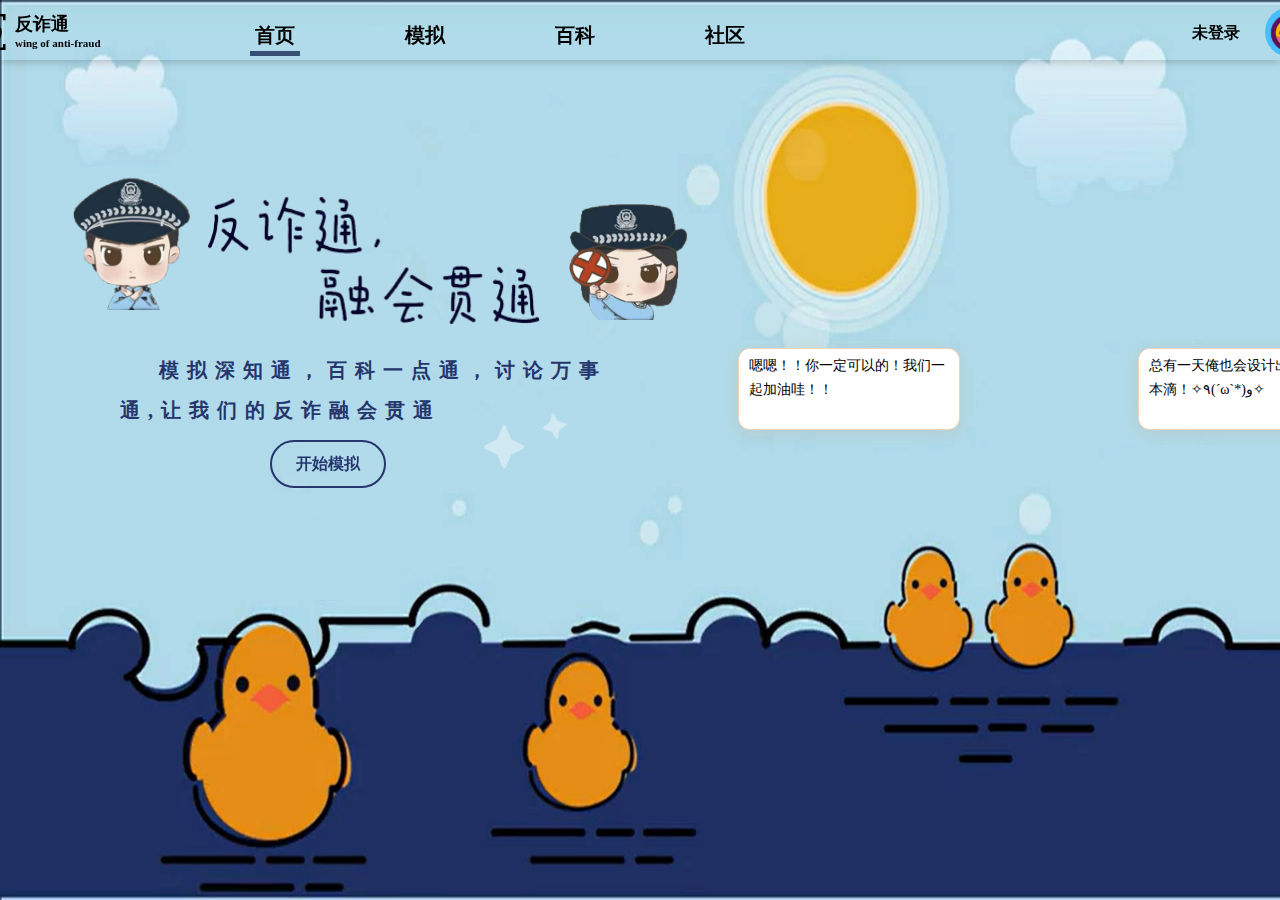
<file: index.html>
<!DOCTYPE html>
<html lang="en">

<head>
    <meta charset="UTF-8">
    <meta name="viewport" content="width=device-width, initial-scale=1.0">
    <title>反诈通</title>
    <link rel="stylesheet" href="./css/reset.css">
    <link rel="icon" href="./images/icon.png" type="image/x-icon">
    <link rel="stylesheet" href="./css/Home/page1.css">
    <link rel="stylesheet" href="./css/card/card.css">
    <link rel="stylesheet" href="./css/font/iconfont.css">
    <style>
        .nav-mid>ul>li:nth-child(2)>a {
            height: 93%;
            border-bottom: 0px solid #194414 !important;
        }
    </style>
</head>

<body>
    <!-- 最上面的总导航栏 -->
    <div class="bignav" style="width: 100vw; box-shadow: 0 0 10px rgba(0, 0, 0, 0.3) !important;">
        <div class="nav">
            <!-- 最左边的logo -->
            <div class="nav-outLogo">
                <!-- logo内部盒子 -->
                <div class="nav-inLogo">
                    <!-- logo -->
                    <div class="nav-logo iconfont icon-xitonganquan">

                    </div>
                    <!-- logo旁边的文字 -->
                    <div class="nav-txt">
                        <!-- 中文文字 -->
                        <div class="CN">反诈通</div>
                        <!-- 英文文字 -->
                        <div class="EN">wing&nbsp;of&nbsp;anti-fraud</div>
                    </div>
                </div>
            </div>
            <!-- 中间的导航栏 -->
            <div class="nav-mid">
                <ul>
                    <!-- 帮助 -->
                    <li>
                        <a class="nax-tag" href="">首页</a>
                    </li>
                    <!-- 学习 -->
                    <li>
                        <!-- 标签 -->
                        <a class="nax-tag" href="./game.html">模拟</a>
                    </li>
                    <!-- 百科 -->
                    <li>
                        <a class="nax-tag" href="./cyclopedias.html">百科</a>
                    </li>
                    <!-- 新闻 -->
                    <li>
                        <a class="nax-tag" href="./community.html">社区</a>
                    </li>
                    <!-- 这个元素来定义滑动的线条 -->
                    <!-- <li class="underline"></li> -->
                </ul>
            </div>
            <!-- 右边的个人中心 -->
            <div class="navPreson">
                <!-- 链接 -->
                <a class="" href="./center.html">
                    <div class="personH">
                        <!-- ID -->
                        <!-- style="width: 200px;left: 100px;top: 15px;" -->
                        <div class="personID">未登录</div>
                        <!-- 头像 -->
                        <div class="personHead">
                            <div class="close">×</div>
                            <img src="./images/chu.png" alt="">
                        </div>
                    </div>
                </a>
                <!-- 信息 -->
                <div class="message">
                    <!-- 我的排行榜 -->
                    <div class="m">
                        <div class="mfont icon-gongnengpaihangbang iconfont"></div>
                        <a class="mtxt">我的排行榜</a>
                    </div>
                    <!-- 我的错题集 -->
                    <div class="m">
                        <div class="mfont icon-xuexi_nor iconfont"></div>
                        <a class="mtxt">我的错题集</a>
                    </div>
                    <!-- 关于反诈通 -->
                    <div class="m">
                        <div class="mfont icon-xitonganquan iconfont"></div>
                        <a class="mtxt">关于反诈通</a>
                    </div>
                </div>
            </div>
        </div>
    </div>
    <!-- page1 首页-->
    <div class="page1">
        <div class="page1In">

            <!-- 侧边介绍 -->
            <div class="section">
                <!-- 标题 -->
                <!-- <div class="title">反诈模拟</div> -->
                <div class="title"></div>
                <!-- 简介 -->
                <div class="intro">
                    &nbsp;&nbsp;&nbsp;模拟深知通，百科一点通，讨论万事通,让我们的反诈融会贯通
                </div>
                <div class="star1"></div>
                <div class="star2"></div>
            </div>
            <div class="page1Button">
                <a href="./game.html" class="page1b1"><span>开始模拟</span></a>
            </div>
            <div class="p1">
                <img src="./images/p1.png" alt="">
            </div>
            <div class="p2">
                <img src="./images/p2.png" alt="">
            </div>
            <div class="say s1">
                <span>总有一天俺也会设计出自己的剧本滴！✧٩(ˊωˋ*)و✧</span>
            </div>
            <div class="say s2">
                <span>嗯嗯！！你一定可以的！我们一起加油哇！！</span>
            </div>
            <!-- 你还未登录 -->
            <div class="emptyA d">
                <div class="x">
                    <span>X</span>
                </div>
                <div class="q">
                    <span>前往登录</span>
                </div>
            </div>
        </div>
    </div>
    <!-- <div class="curzr-arrow-pointer" hidden>
        <svg xmlns="http://www.w3.org/2000/svg" viewBox="0 0 32 32">
            <path class="inner"
                d="M25,30a5.82,5.82,0,0,1-1.09-.17l-.2-.07-7.36-3.48a.72.72,0,0,0-.35-.08.78.78,0,0,0-.33.07L8.24,29.54a.66.66,0,0,1-.2.06,5.17,5.17,0,0,1-1,.15,3.6,3.6,0,0,1-3.29-5L12.68,4.2a3.59,3.59,0,0,1,6.58,0l9,20.74A3.6,3.6,0,0,1,25,30Z"
                fill="#F2F5F8" />
            <path class="outer"
                d="M16,3A2.59,2.59,0,0,1,18.34,4.6l9,20.74A2.59,2.59,0,0,1,25,29a5.42,5.42,0,0,1-.86-.15l-7.37-3.48a1.84,1.84,0,0,0-.77-.17,1.69,1.69,0,0,0-.73.16l-7.4,3.31a5.89,5.89,0,0,1-.79.12,2.59,2.59,0,0,1-2.37-3.62L13.6,4.6A2.58,2.58,0,0,1,16,3m0-2h0A4.58,4.58,0,0,0,11.76,3.8L2.84,24.33A4.58,4.58,0,0,0,7,30.75a6.08,6.08,0,0,0,1.21-.17,1.87,1.87,0,0,0,.4-.13L16,27.18l7.29,3.44a1.64,1.64,0,0,0,.39.14A6.37,6.37,0,0,0,25,31a4.59,4.59,0,0,0,4.21-6.41l-9-20.75A4.62,4.62,0,0,0,16,1Z"
                fill="#111920" />
        </svg>
    </div>

    <div class="curzr-big-circle" hidden>
        <div class="circle"></div>
        <div class="dot"></div>
    </div>

    <div class="curzr-ring-dot" hidden>
        <div class="curzr-dot"></div>
    </div>

    <div class="curzr-circle-and-dot" hidden></div>

    <div class="curzr-glitch-effect" hidden></div>

    <svg class="curzr-motion" hidden>
        <filter id="motionblur" x="-100%" y="-100%" width="400%" height="400%">
            <feGaussianBlur class="curzr-motion-blur" stdDeviation="0, 0" />
        </filter>
        <circle r="5" fill="#292927" filter="url(#motionblur)" />
    </svg> -->

    <script src="./js/home.js/page1.js"></script>
</body>

</html>
</file>
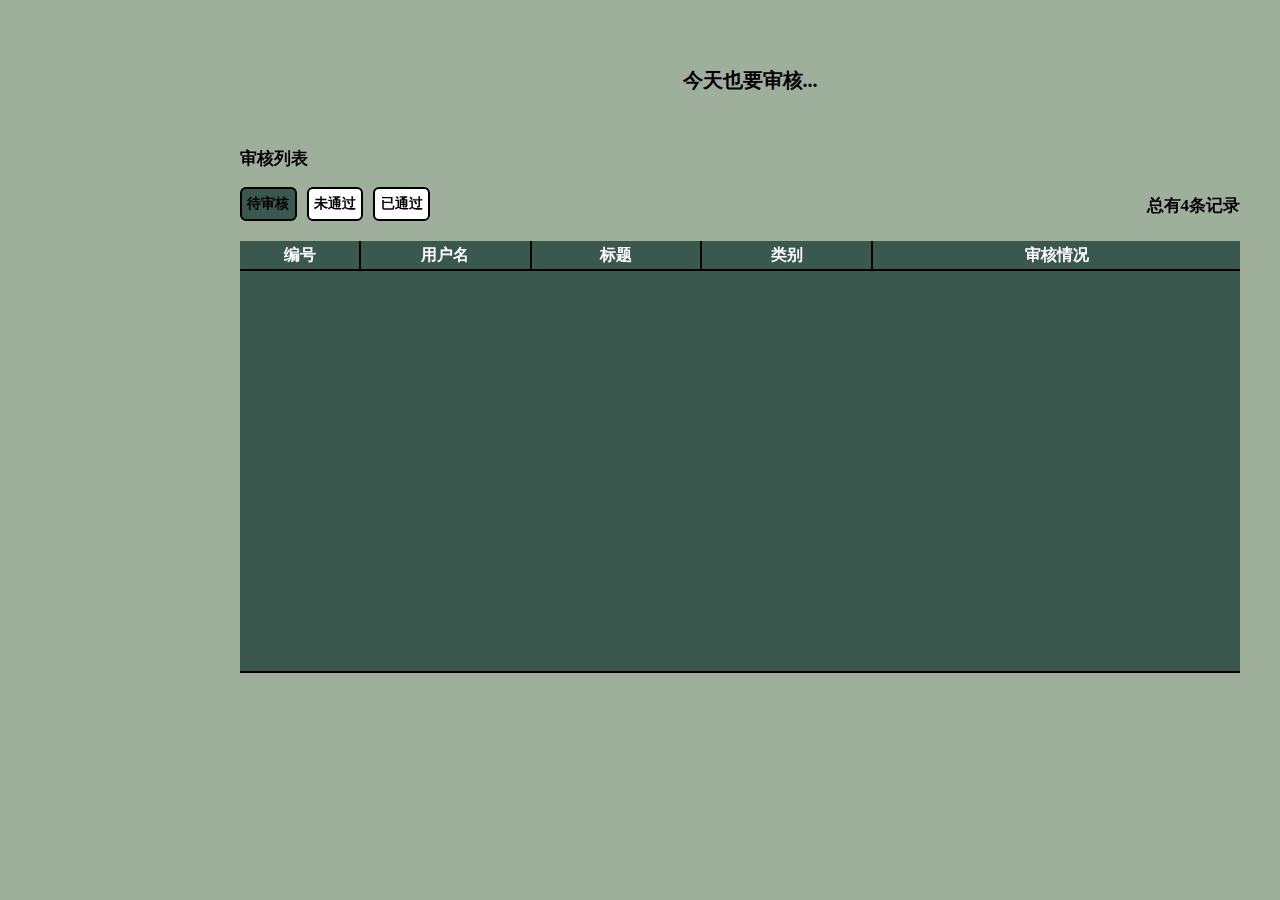
<file: examine.html>
<!DOCTYPE html>
<html lang="en">

<head>
    <meta charset="UTF-8">
    <meta name="viewport" content="width=device-width, initial-scale=1.0">
    <title>反诈通</title>
    <link rel="stylesheet" href="./css/examine.css">
    <link rel="stylesheet" href="./css/reset.css">
    <link rel="icon" href="./images/icon.png" type="image/x-icon">
</head>

<body>
    <div class="examOut">
        <div class="examIn">
            <div class="tt">
                <span>今天也要审核...</span>
            </div>
            <div class="exam">
                <div class="tittle">
                    <span>审核列表</span>
                </div>
                <div class="choice">
                    <div class="c wait act">
                        <span>待审核</span>
                    </div>
                    <div class="c no">
                        <span>未通过</span>
                    </div>
                    <div class="c ok">
                        <span>已通过</span>
                    </div>
                    <div class="e">
                        <span>总有4条记录</span>
                    </div>
                </div>
                <div class="list">
                    <!-- 上面的表头 -->
                    <div class="headL">
                        <table>
                            <tbody>
                                <tr>
                                    <!-- 编号 -->
                                    <td style="width: 120px; height: 28px;">
                                        <div>
                                            <span>编号</span>
                                        </div>
                                    </td>
                                    <!-- 用户名 -->
                                    <td style="width: 170px; height: 28px;">
                                        <div>
                                            <span>用户名</span>
                                        </div>
                                    </td>
                                    <!-- 标题-->
                                    <td style="width: 170px; height: 28px;">
                                        <div>
                                            <span>标题</span>
                                        </div>
                                    </td>
                                    <!-- 类别-->
                                    <td style="width: 170px; height: 28px;">
                                        <div>
                                            <span>类别</span>
                                        </div>
                                    </td>
                                    <!-- 审核情况-->
                                    <td style="width: 370px; height: 28px;">
                                        <div>
                                            <span>审核情况</span>
                                        </div>
                                    </td>
                                </tr>
                            </tbody>
                        </table>
                    </div>
                    <!-- 下面的表身 -->
                    <div class="bodyL">
                        <table>
                            <tbody>
                                <tr>
                                    <!-- 编号 -->
                                    <td style="width: 120px; height: 28px;">
                                        <div>
                                            <span>1</span>
                                        </div>
                                    </td>
                                    <!-- 用户名 -->
                                    <td style="width: 170px; height: 28px;">
                                        <div>
                                            <span>陈东楷</span>
                                        </div>
                                    </td>
                                    <!-- 标题-->
                                    <td style="width: 170px; height: 28px;">
                                        <div>
                                            <span>大侠日记</span>
                                        </div>
                                    </td>
                                    <!-- 类别-->
                                    <td style="width: 170px; height: 28px;">
                                        <div>
                                            <span>电信诈骗</span>
                                        </div>
                                    </td>
                                    <!-- 审核情况-->
                                    <td class="see" style="width: 370px; height: 28px;">
                                        <div>
                                            <div class="wait">
                                                <span>查看</span>
                                            </div>
                                            <div class="ok">
                                                <span>通过</span>
                                            </div>
                                            <div class="no">
                                                <span>驳回</span>
                                            </div>
                                        </div>
                                    </td>
                                </tr>
                                <tr>
                                    <!-- 编号 -->
                                    <td style="width: 120px; height: 28px;">
                                        <div>
                                            <span>2</span>
                                        </div>
                                    </td>
                                    <!-- 用户名 -->
                                    <td style="width: 170px; height: 28px;">
                                        <div>
                                            <span>蔡丹媛</span>
                                        </div>
                                    </td>
                                    <!-- 标题-->
                                    <td style="width: 170px; height: 28px;">
                                        <div>
                                            <span>轻音少女</span>
                                        </div>
                                    </td>
                                    <!-- 类别-->
                                    <td style="width: 170px; height: 28px;">
                                        <div>
                                            <span>网络诈骗</span>
                                        </div>
                                    </td>
                                    <!-- 审核情况-->
                                    <td class="see" style="width: 370px; height: 28px;">
                                        <div>
                                            <div class="wait">
                                                <span>查看</span>
                                            </div>
                                            <div class="ok">
                                                <span>通过</span>
                                            </div>
                                            <div class="no">
                                                <span>驳回</span>
                                            </div>
                                        </div>
                                    </td>
                                </tr>
                                <tr>
                                    <!-- 编号 -->
                                    <td style="width: 120px; height: 28px;">
                                        <div>
                                            <span>3</span>
                                        </div>
                                    </td>
                                    <!-- 用户名 -->
                                    <td style="width: 170px; height: 28px;">
                                        <div>
                                            <span>陈政丞</span>
                                        </div>
                                    </td>
                                    <!-- 标题-->
                                    <td style="width: 170px; height: 28px;">
                                        <div>
                                            <span>悲伤蛙</span>
                                        </div>
                                    </td>
                                    <!-- 类别-->
                                    <td style="width: 170px; height: 28px;">
                                        <div>
                                            <span>金融诈骗</span>
                                        </div>
                                    </td>
                                    <!-- 审核情况-->
                                    <td class="see" style="width: 370px; height: 28px;">
                                        <div>
                                            <div class="wait">
                                                <span>查看</span>
                                            </div>
                                            <div class="ok">
                                                <span>通过</span>
                                            </div>
                                            <div class="no">
                                                <span>驳回</span>
                                            </div>
                                        </div>
                                    </td>
                                </tr>
                                <tr>
                                    <!-- 编号 -->
                                    <td style="width: 120px; height: 28px;">
                                        <div>
                                            <span>4</span>
                                        </div>
                                    </td>
                                    <!-- 用户名 -->
                                    <td style="width: 170px; height: 28px;">
                                        <div>
                                            <span>谢晓文</span>
                                        </div>
                                    </td>
                                    <!-- 标题-->
                                    <td style="width: 170px; height: 28px;">
                                        <div>
                                            <span>花花日记</span>
                                        </div>
                                    </td>
                                    <!-- 类别-->
                                    <td style="width: 170px; height: 28px;">
                                        <div>
                                            <span>电信诈骗</span>
                                        </div>
                                    </td>
                                    <!-- 审核情况-->
                                    <td class="see" style="width: 370px; height: 28px;">
                                        <div>
                                            <div class="wait">
                                                <span>查看</span>
                                            </div>
                                            <div class="ok">
                                                <span>通过</span>
                                            </div>
                                            <div class="no">
                                                <span>驳回</span>
                                            </div>
                                        </div>
                                    </td>
                                </tr>
                            </tbody>
                        </table>
                    </div>
                </div>
            </div>
            <!-- 弹窗是用来写信息的 -->
            <div class="mes">
                <!-- 关闭按钮 -->
                <div class="closed">
                    <img src="./images/close.png" alt="">
                </div>
                <!-- 理由 -->
                <div class="txt">
                    <span>请填写理由：</span>
                </div>
                <!-- 填写信息 -->
                <div class="commitMsg">
                    <textarea></textarea>
                </div>
                <!-- 确认按钮 -->
                <div class="good1">

                </div>
            </div>
        </div>
    </div>
    <script src="./js/examine.js"></script>
</body>

</html>
</file>
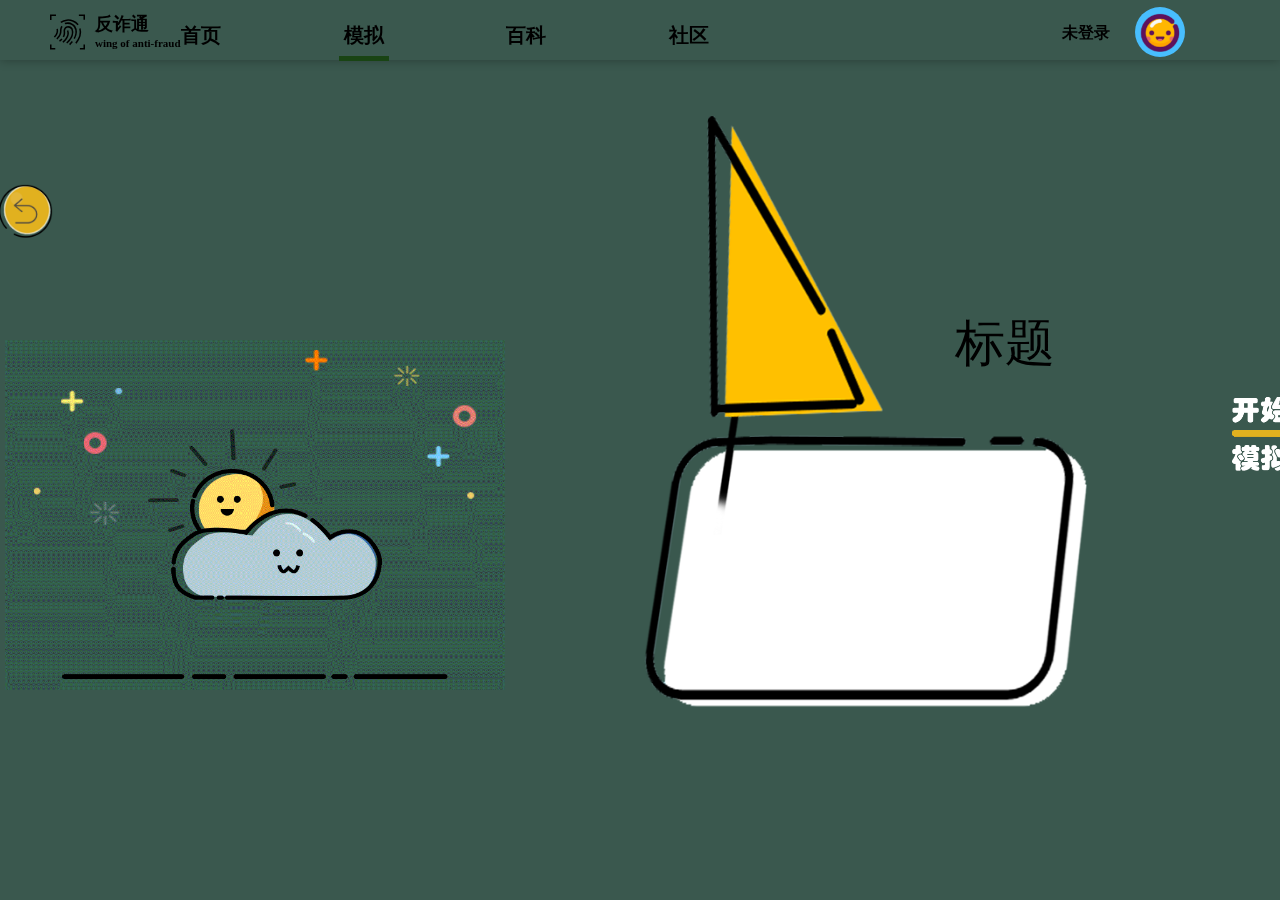
<file: test.html>
<!DOCTYPE html>
<html lang="en">

<head>
    <meta charset="UTF-8">
    <meta name="viewport" content="width=device-width, initial-scale=1.0">
    <title>反诈通</title>
    <link rel="stylesheet" href="./css/test.css">
    <link rel="stylesheet" href="./css/font/iconfont.css">
    <link rel="stylesheet" href="./css/reset.css">
    <link rel="icon" href="./images/icon.png" type="image/x-icon">
    <link rel="stylesheet" href="./css/111/iconfont.css">
    <link rel="stylesheet" href="./css/card/style.css">
</head>

<body>

    <div class="cardBack">
        <div class="cardInterface">

            <div class="stittle" >
                <div><span>标题</span></div>
            </div>
            <!-- 最上面的总导航栏 -->
            <div class="nav" >
                <!-- 最左边的logo -->
                <div class="nav-outLogo">
                    <!-- logo内部盒子 -->
                    <div class="nav-inLogo">
                        <!-- logo -->
                        <div class="nav-logo iconfont icon-xitonganquan">

                        </div>
                        <!-- logo旁边的文字 -->
                        <div class="nav-txt">
                            <!-- 中文文字 -->
                            <div class="CN">反诈通</div>
                            <!-- 英文文字 -->
                            <div class="EN">wing&nbsp;of&nbsp;anti-fraud</div>
                        </div>
                    </div>
                </div>
                <!-- 中间的导航栏 -->
                <div class="nav-mid">
                    <ul>
                        <!-- 帮助 -->
                        <li>
                            <a class="nax-tag" href="./index.html">首页</a>
                        </li>
                        <!-- 学习 -->
                        <li>
                            <!-- 标签 -->
                            <a class="nax-tag" href="./game.html">模拟</a>
                        </li>
                        <!-- 百科 -->
                        <li>
                            <a class="nax-tag" href="./cyclopedias.html">百科</a>
                        </li>
                        <!-- 新闻 -->
                        <li>
                            <a class="nax-tag" href="./community.html">社区</a>
                        </li>
                        <!-- 这个元素来定义滑动的线条 -->
                        <!-- <li class="underline"></li> -->
                    </ul>
                </div>
                <!-- 右边的个人中心 -->
                <div class="navPreson">
                    <!-- 链接 -->
                    <a class="" href="./center.html">
                        <div class="personH">
                            <!-- ID -->
                            <div class="personID">陈东楷</div>
                            <!-- 头像 -->
                            <div class="personHead">
                                <div class="close">×</div>
                                <img src="./images/chu.png" alt="">
                            </div>
                        </div>
                    </a>
                    <!-- 信息 -->
                    <div class="message">
                        <!-- 我的排行榜 -->
                        <div class="m">
                            <div class="mfont icon-gongnengpaihangbang iconfont"></div>
                            <a class="mtxt">我的排行榜</a>
                        </div>
                        <!-- 我的错题集 -->
                        <div class="m">
                            <div class="mfont icon-xuexi_nor iconfont"></div>
                            <a class="mtxt">我的错题集</a>
                        </div>
                        <!-- 关于反诈通 -->
                        <div class="m">
                            <div class="mfont icon-xitonganquan iconfont"></div>
                            <a class="mtxt">关于反诈通</a>
                        </div>
                    </div>
                </div>
            </div>
          
            <div class="Back" >
                <img src="./images/return1.png" alt="">
            </div>
            
            <div class="bigCard" >
                <!-- 属性 -->
                <div class="statsOut">
                    <div class="statsIn">
                        <!-- 五个属性 -->
                        <div class="cardS s1">
                            <span class="i iconfont icon-paihangbang"></span><span class="s">舆论支持度</span>
                        </div>
                        <div class="cardS s2">
                            <span class="i iconfont icon-paihangbang"></span><span class="s">法庭声誉</span>
                        </div>
                        <div class="cardS s3">
                            <span class="i iconfont icon-paihangbang"></span><span class="s">警方合作度</span>
                        </div>
                        <div class="cardS s4">
                            <span class="i iconfont icon-paihangbang"></span><span class="s">民众信任度</span>
                        </div>
                    </div>
                </div>
                <!-- 该卡牌下的剧情 -->
                <div class="storyOut storyFront">
                    <div class="storyIn">
                        <span></span>
                        <!-- <span>你可以选择不同的方法来收集证据，这将影响调查的进展。</span> -->
                    </div>
                </div>

                <!-- <div class="storyOut storyBack hid">
                    <div class="storyIn">
                        <span>你需要开始收集初步证据，以便进一步调查这宗诈骗案件。你可以选择不同的方法来收集证据，这将影响调查的进展。</span>
                    </div>
                </div> -->

                <!-- 卡牌底面 -->
                <div class="underOut">
                    <div class="underIn">
                        <!-- 这个是卡牌 -->
                        <div>

                        </div>
                    </div>
                </div>
                <div class="cardFoot">

                </div>
            </div>

            <div class="card" >
                <div class="content">
                    <div class="front">
                        <span>请做出你的选择！</span>
                        <img src="./images/arm.png" style="width: 350px;height: 350px;" alt="">
                        <!-- <img class="eye" src="./images/eye.png" alt=""> -->
                    </div>

                    <div class="back">
                        <span>加油</span>
                    </div>

                </div>
            </div>
                 
            <div class="cl" >
                <img src="./images/云.gif" alt="">
            </div>

            <div class="txt" >
                <div class="txt_t">
                    <span>&nbsp;&nbsp;&nbsp;</span>
                    <span class="ts1"></span>
                </div>
            </div>

            <div class="st" >

            </div>

            <div class="end" >
                <div class="endT1">
                    The&nbsp;End
                </div>
                <!-- 结局的结果 -->
                <div class="endTxt">
                    <span>&nbsp;&nbsp;&nbsp;&nbsp;</span>
                    <span class="t">这里是结局啊</span>
                </div>
                <div class="endT2">
                    各指标分值
                </div>
                <!-- 四个指标的大小 -->
                <div class="endIndex">
                    <!-- 指标1 -->
                    <div class="i1">
                        <span class="name"></span>：
                        <span class="grade"></span>
                    </div>
                    <!-- 指标2 -->
                    <div class="i2">
                        <span class="name"></span>：
                        <span class="grade"></span>
                    </div>
                    <!-- 指标3 -->
                    <div class="i3">
                        <span class="name"></span>：
                        <span class="grade"></span>
                    </div>
                    <!-- 指标4 -->
                    <div class="i4">
                        <span class="name"></span>：
                        <span class="grade"></span>
                    </div>
                </div>
                <div class="cardc">
                    <div class="carde1">
                        <img src="./images/carde1.png" alt="">
                    </div>
                    <div class="e">
                        <span>继续</span>
                    </div>
                    <div class="carde2">

                        <img src="./images/carde2.png" alt="">
                    </div>
                </div>
            </div>

            <div class="transition">
                <div class="endt first">
                    <ul>
                        <li></li>
                        <li></li>
                        <li></li>
                        <li></li>
                    </ul>
                </div>
                <div class="endt second">
                    <ul>
                        <li></li>
                        <li></li>
                    </ul>
                </div>
                <div class="endt third">
                    <ul>
                        <li></li>
                        <li></li>
                        <li class="floating-1"></li>
                        <li class="floating-1"></li>
                        <li class="floating-2"></li>
                        <li class="floating-2"></li>
                    </ul>
                </div>
                <div class="endt fourth">
                    <ul>
                        <li></li>
                        <li></li>
                        <li></li>
                        <li></li>
                        <li></li>
                        <li></li>
                        <li></li>
                        <li class="floating"></li>
                        <li class="floating"></li>
                        <li class="floating"></li>
                        <li class="floating"></li>
                    </ul>
                    <span class="smile"></span>
                    <span class="eyes"></span>
                    <span class="cheeks"></span>
                </div>
                <div class="random-stars-container endt">
                    <span class="random-stars"></span>
                    <span class="random-stars"></span>
                    <span class="random-stars"></span>
                    <span class="random-stars"></span>
                </div>
            </div>
            <!-- 返回 -->
            <div>

            </div>
            <!-- 继续 -->
            <div>

            </div>
        </div>
    </div>

    <script src="./js/test.js"></script>

</body>

</html>
</file>
<file: css/Home/page1.css>
.page1 {
    width: 100%;
    height: 100vh;
    background-color: #70d4e4;
    background-image: url(../../images/2.jpg);
    background-repeat: no-repeat;
    background-size: 100% 100%;
    position: relative;
}

.page1In{
    position: relative;
    width: 1400px;
    height: 700px;
    margin: 0 auto;
}
  /* 定义滚动条样式 */
  ::-webkit-scrollbar {
    width: 0px; /* 修改滚动条宽度 */
    background-color: #F5F5F5; /* 修改滚动条背景颜色 */
  }
  
  ::-webkit-scrollbar-thumb {
    background-color: #c1c1c1; /* 修改滚动条的颜色 */
    border-radius: 4px; /* 修改滚动条的圆角 */
  }

a {
    text-decoration: none;
}

.bignav {
    margin: 0;
    padding: 0;
}
.page1In>.nav {
    position: fixed;
    top: 0px;
    width: 100%;
    z-index: 333333;
    height: 60px;
    right: 0;
    /* background-color: #e7efd7; */
    /* box-shadow: 0 0 10px rgba(0, 0, 0, 0.3) !important; */
}

.page1In .nav-outLogo {
    position: absolute;
    left: 20px;
    width: 150px;
    height: 50px;
    /* background-color: #000; */
}

.page1In .nav-inLogo {
    width: 100%;
    height: 100%;
    display: flex;
    flex-direction: row;
}

.nav-inLogo>.nav-logo {
    font-size: 35px;
    color: #36517d;
    position: absolute;
    left: 30px;
    top: 14px;
}

.nav-inLogo>.nav-txt {
    display: flex;
    flex-direction: column;
    position: relative;
    left: 75px;
    width: 200px;
    height: 100%;
    top: 15px;
}

.nav-txt>.CN {
    color: #365174;
    font-family: "幼圆" !important;
    font-weight: 900;
    font-size: 18px;
    margin-bottom: 5px;
    position: relative;
}

.nav-txt>.EN {
    color: #365174;
    font-family: "Blackadder ITC";
    font-weight: 900;
    font-size: 11px;
}

.page1In .nav-mid {
    position: relative;
    left: 70px;
    width: 1200px;
    height: 100%;
    margin: 0 auto;
}

.page1In .nav-mid>ul {
    /* 相对定位 */
    position: relative;
    /* 弹性布局 */
    display: flex;
    /* 让子元素平均分配宽度 */
    justify-content: space-around;
    width: 650px;
    height: 100%;
}

.page1In .nav-mid>ul>li{
    width: 100%;
    height: 100%;
}

.nav-mid>ul>li>a{
    /* 因为a元素是行内元素 必须将其转为行内块或者块级才能设置宽度和高度 */
    display: block;
    width: 50px;
    height: 100%;
    line-height: 70px;
    text-align: center;
    color: #365174;
    margin: 0 auto;
    font-family: "幼圆" !important;
    font-weight: 900;
    font-size: 20px;
    transition: all .1s;
    /* border-bottom: 5px solid #365174; */
}
.nav-mid>ul>li:hover>a{
    height: 93%;
    border-bottom: 5px solid #365174;
}
.nav-mid>ul>li:first-child>a{
    height: 93%;
    border-bottom: 5px solid #365174 !important;
}

.nav-mid li>ol {
    width: 85%;
    /* width: 120%; */
    background-color: #fff;
    opacity: 0;
    position: relative;
    left: 23px;
    /* visibility: hidden; */
    box-shadow: 1px 1px 3px rgba(0, 0, 0, 0.2);
    border-bottom-left-radius: 5% !important;
    border-bottom-right-radius: 5% !important;
    /* 让盒子先沿着y轴缩放到0 也就是隐藏了 */
    /* transform: scaleY(0); */
    /* 我们需要将盒子从上面滑动下来 设置一下缩放的中心点即可 设置到最上面的中间位置 */
    transform-origin: 50% 0;
    /* 设置过渡 */
    transition: all 0.2s;
}
.nav-mid>ul>li:hover ol{
    opacity: 1;
    visibility: visible;
}
.nax-tag {
    position: relative;
    left: 10px;
}

.nav-mid li>ol>li {
    height: 40px;
    transition: background-color 0.2s ease-in-out;
    /* border-bottom:10px solid #365174; */
}

.nav-mid li>ol>li>a {
    display: block;
    width: 100%;
    height: 100%;
    line-height: 70px;
    text-align: center;
    color: #365174;
    font-family: "幼圆" !important;
    font-size: 16px;
    position: relative;
    transition: font-size 0.2s ease-in-out;
    bottom: 15px;
}

.nav-mid li>ol>li:hover {
    background-color: rgba(0, 0, 0, 0.05);
}

.nav-mid li>ol>li>a:hover {
    /* font-size: 1px; */
}


.nav-mid>ul .underline {
    /* 绝对定位 */
    position: absolute;
    bottom: 0;
    left: 40px;
    width: 50px !important;
    height: 6px !important;
    /* 设置一下盒子的左上角和右上角的圆角 */
    border-top-left-radius: 6px;
    border-top-right-radius: 6px;
    background-color: #365174;
    /* 加过渡 */
    transition: all 0.5s;
    /* 现在有个小问题 我们一起看看 ne
  /* 就是这个问题 这个线条有点影响鼠标移入li这个效果 */
    /* 这个属性就可以解决这个问题 就貌似这个元素你能看见 但是鼠标是点击不到了 现在鼠标放到线条也没事了 */
    pointer-events: none;
}

.nav-mid>ul>li:nth-child(2):hover~.underline {
    left: 148px;
}

.nav-mid>ul>li:nth-child(3):hover~.underline {
    left: 258px;
}

.nav-mid>ul>li:nth-child(4):hover~.underline {
    left: 363px;
}

.nav-mid>ul>li:nth-child(5):hover~.underline {
    left: 473px;
}

.nav-mid>ul>li:nth-child(6):hover~.underline {
    left: 580px;
}

.page1In .mainNavR {
    position: absolute;
    right: 225px;
    top: 20px;
}

/* 导航栏右上角的搜索 */
.mainNavR .search {
    font-size: 22px !important;
    color: #365174;
    display: inline-block;
    /* width: 30px; */
    position: relative;
    margin-right: 30px;
    font-family: "幼圆";
    text-align: center;
    vertical-align: middle;
    transition: color .3s;
}

.mainNavR .search.icon-sousuo::before {
    position: relative;
    right: 50px;
    font-size: 20px;
}

/* 导航栏右上角的搜索大框 */
.mainNavR .searchBox {
    position: absolute;
    right: 50px;
    top: -5px;
    /* position: relative;
    right: 300px;
    top: -5px; */
    border-bottom: 1px solid #ddd;
    background-color: #fff;
    color: #474747;
    /* color: #ad2b2b; */
    line-height: 34px;
    opacity: 0;
    visibility: hidden;
    white-space: nowrap;
    transform: translateX(50%);
    transition: visibility .3s, opacity .3s, transform .3s;
}

/* 搜索框 */
.mainNavR .searchTxt {
    height: 30px;
    display: inline-block;
    vertical-align: middle;
    border: solid 2px #365174;
    border-radius: 50px;
    padding: 0 8px;
    width: 200px;
}

/* 搜索框的文字 */
.mainNavR .searchTxt>input {
    outline: none;
    border: 8px !important;
    display: block;
    width: 80%;
    height: auto;
    position: relative;
    top: 5px;
    line-height: normal;
}

.mainNavR .searchTxt>input:focus::placeholder {
    font-size: 0px;
}

.mainNavR .searchTxt>input::placeholder {
    font-family: "幼圆";
    font-weight: 600;
    font-size: 15px;
    color: #365174;
}

/* 放大镜的提交按钮 */
.searchSubmit {
    background: none;
    border: none;
    outline: none;
    width: 34px;
    height: 34px;
    display: inline-block;
    padding: 0 5px;
    vertical-align: top;
    min-width: 40px;
    cursor: pointer;
    font-size: 20px;
    font-family: "xfont" !important;
    font-style: normal;
    position: relative;
    right: 50px;
    top: 2px;
}

.navPreson {
    z-index: 999;
    position: absolute;
    right: 70px;
    top: 0px;
    width: 200px;
    height: 60px;
    /* background-color: linear-gradient(to right, #ff0000, #0000ff); */
    transition: all .5s ease;
    transition: width .5s,height .5s,background-image .5s,background-size .5s;
    border-radius: 20px;

}

/* .navPreson:hover {
    width: 290px;
    height: 400px;
    border: 3px solid #000;
    background-color: #6e8da9;
    background-image: url(../../images/cardBB.png);
    background-repeat: no-repeat;
    background-size: 100% 100%;
}

.navPreson:hover .personID {
    left: 8px;
    color: #000;
    font-family: "黑体";
    top: 115px;
}

.navPreson:hover .personID:hover {
    text-decoration: underline;
}

.navPreson:hover .personHead {
    position: relative;
    top: 60px;
    right: 105px;
} */

.personHead .close {
    display: none;
    /* background-color: #bfa; */
    z-index: 2;
    position: absolute;
    font-size: 50px;
    font-weight: 900;
    color: #36517d;
    top: 15%;
    left: 23%;
    /* transform: translate(-50%, -56%); */
}

/* .personHead:hover .close {
    display: block;
    color: #000;
    top: 15%;
    left: 23%;
}

.navPreson:hover .personHead>img {
    width: 70px;
    height: 70px;
    border-radius: 20px;
    transition: all .5s;
}

.navPreson:hover .message {
    visibility: visible;
    opacity: 1;
    bottom: 190px;
    left: 100px;
} */

.navPreson>a {
    display: block;
    width: 100%;
    height: 100%;
}

.personH {
    position: absolute;
    right: 0;
    top: 10px;
    display: flex;
    flex-direction: row;
    align-items: center;
    transition: all 0.5s;
}

.personID {
    top: 2px;
    right: 0;
    position: relative;
    margin-top: 8px;
    margin-right: 50px;
    font-family: "幼圆";
    font-weight: 600;
    font-size: 16px;
    color: #365174;
    transition: all 0.5s;
}

.personHead {
    transition: all .5s ease;
    position: relative;
    top: 7px;
    right: 25px;
}

.personHead>input {
    /* display: none; */
    width: 100%;
    height: 100%;
    /* cursor: pointer; */
}

.personHead>img {
    position: relative;
    top: 0px;
    right: 0;
    width: 50px;
    height: 50px;
    border-radius: 50%;
}

/* 放大镜的图标字体 */
.searchSubmit>span {
    position: relative;
    right: 4px;
    font-size: 20px !important;
}

.page1In>.section {
    display: flex;
    flex-direction: column;
    width: 500px;
    height: 400px;
    position: absolute;
    left: 100px;
    top: 160px;
}

.page1In>.section>.title {
    position: relative;
    left: 90px;
    top: 10px;
    width: 380px;
    height: 180px;
    background-image: url(../../images/1\(2\).png);
    background-size: 100% 100%;
    background-repeat: no-repeat;
}

.page1In>.section>.intro {
    /* margin-top: 25px; */
    position: relative;
    top: 10px;
    left: 20px;
    z-index: 4;
    color: #25366c;
    font-size: 20px;
    font-weight: 700;
    font-family: "幼圆";
    line-height: 40px;
    letter-spacing: 8px;
    /* 根据需要调整间距值 */
}
.page1In>.section>.star1{
    width: 50px;
    height: 50px;
    position: absolute;
    top: 260px;
    left: 380px;
    background-image: url(../../images/page2Star1.png);
    background-repeat: no-repeat;
    background-size: 100% 100%;
    opacity: .4;
}
.page1In>.section>.star2{
    width: 30px;
    height: 30px;
    position: absolute;
    top: 250px;
    left: 440px;
    transform: rotate(-10deg);
    background-image: url(../../images/page2Star1.png);
    background-repeat: no-repeat;
    background-size: 100% 100%;
    opacity: .4;
}
.page1In>.pic {
    z-index: 20;
    position: absolute;
    /* right: 30px; */
    right: 0;
    top: 162px;
    margin-left: 60px;
    overflow: hidden;
}

.page1In>.pic>img {
    width: 742px;
    height: 672px;
    position: relative;
    left: 30px;
}
.page1In .nav-inLogo{
    margin-top: 15px !important;
    position: relative !important;
}
.message {
    position: relative;
    flex-direction: column;
    bottom: 30px;
    left: 30px;
    /* background-color: #bfa; */
    width: 150px;
    /* height: 300px; */
    opacity: 0;
    visibility: hidden;
    transition: all 0.5s;
    display: flex;
    line-height: 20px;
    flex-wrap: wrap;
}

.message>.m {
    display: flex;
    flex-direction: row;
    position: relative;
    bottom: 10px;
    margin-bottom: 6px;
    line-height: 30px;
}

.message .mtxt {
    font-size: 14px;
    font-family: "黑体";
    font-weight: 600;
    color: #000;
}

.message .mtxt:hover {
    text-decoration: underline;
    /* cursor: url('../../images/whthencr.cur'), auto; */
}

.message .mfont {
    font-size: 19px;
    color: #000;
    margin-right: 5px;
}
.page1Button{
    position: absolute;
    top: 460px;
    left: 270px;
}
/* 按钮样式 */
.page1b1 {
    display: inline-block;
    position: relative;
    z-index: 1;
    width: 80px;
    height: 20px;
    overflow: hidden;
    text-decoration: none;
    font-family: "幼圆";
    font-weight: 600;
    font-size: 16px;
    padding: 0.75em 1em;
    color: #25366c;
    border: 0.15em solid #25366c;
    border-radius: 2em;
    transition: 1s;
    margin-top: -20px;
}
.page1b1>span{
    position: relative;
    top: 2px;
    left: 8px;
}
.page1b1:before,
.page1b1:after {
    content: "";
    position: absolute;
    top: -1.5em;
    z-index: -1;
    width: 200%;
    aspect-ratio: 1;
    border: none;
    border-radius: 40%;
    background-color: rgba(0, 0, 255, 0.25);
    transition: 4s;
}

.page1b1:before {
    left: -80%;
    transform: translate3d(0, 5em, 0) rotate(-340deg);
}

.page1b1:after {
    right: -80%;
    transform: translate3d(0, 5em, 0) rotate(390deg);
}

.page1b1:hover,
.page1b1:focus {
    color: #fefdfb;
    box-shadow: 30px;
}

.page1b1:hover:before,
.page1b1:hover:after,
.page1b1:focus:before,
.page1b1:focus:after {
    transform: none;
    /* background-color: rgba(0, 0, 255, 0.75); */
    background: linear-gradient(to bottom, #e7efd8, #abcceb);
}

.say{
    animation: shake 50s ease-in-out 5s infinite;
    background-color: #fff;
    border: 1px solid rgba(224, 186, 140, .62);
    border-radius: 12px;
    box-shadow: 0 3px 15px 2px rgba(191, 158, 118, .2);
    font-size: 14px;
    line-height: 24px;
    margin: -30px 20px;
    min-height: 70px;
    opacity: 1;
    position: absolute;
    right: 20px;
    bottom: 300px;
    overflow: hidden;
    padding: 5px 10px;
    position: absolute;
    text-overflow: ellipsis;
    transition: opacity 1s;
    width: 200px;
    word-break: break-all;
}
.say.s2{
    right: 420px;
    bottom: 300px;
}
.say>span.ative{
    transition: opacity 3s ease-in-out;
}

@keyframes shake{
    2% {
        transform: translate(.5px, -1.5px) rotate(-.5deg);
    }
    4% {
        transform: translate(.5px, 1.5px) rotate(1.5deg);
    }
    6% {
        transform: translate(1.5px, 1.5px) rotate(1.5deg);
    }
    8% {
        transform: translate(2.5px, 1.5px) rotate(.5deg);
    }
    10% {
        transform: translate(.5px, 2.5px) rotate(.5deg);
    }
    12% {
        transform: translate(1.5px, 1.5px) rotate(.5deg);
    }
    14% {
        transform: translate(.5px, .5px) rotate(.5deg);
    }
    16% {
        transform: translate(-1.5px, -.5px) rotate(1.5deg);
    }
    18% {
        transform: translate(.5px, .5px) rotate(1.5deg);
    }
    20% {
        transform: translate(2.5px, 2.5px) rotate(1.5deg);
    }
    22% {
        transform: translate(.5px, -1.5px) rotate(1.5deg);
    }
    24% {
        transform: translate(-1.5px, 1.5px) rotate(-.5deg);
    }
    26% {
        transform: translate(1.5px, .5px) rotate(1.5deg);
    }
    28% {
        transform: translate(-.5px, -.5px) rotate(-.5deg);
    }
    30% {
        transform: translate(1.5px, -.5px) rotate(-.5deg);
    }
    32% {
        transform: translate(2.5px, -1.5px) rotate(1.5deg);
    }
    34% {
        transform: translate(2.5px, 2.5px) rotate(-.5deg);
    }
    36% {
        transform: translate(.5px, -1.5px) rotate(.5deg);
    }
    38% {
        transform: translate(2.5px, -.5px) rotate(-.5deg);
    }
    40% {
        transform: translate(-.5px, 2.5px) rotate(.5deg);
    }
    42% {
        transform: translate(-1.5px, 2.5px) rotate(.5deg);
    }
    44% {
        transform: translate(-1.5px, 1.5px) rotate(.5deg);
    }
    46% {
        transform: translate(1.5px, -.5px) rotate(-.5deg);
    }
    48% {
        transform: translate(2.5px, -.5px) rotate(.5deg);
    }
    50% {
        transform: translate(-1.5px, 1.5px) rotate(.5deg);
    }
    52% {
        transform: translate(-.5px, 1.5px) rotate(.5deg);
    }
    54% {
        transform: translate(-1.5px, 1.5px) rotate(.5deg);
    }
    56% {
        transform: translate(.5px, 2.5px) rotate(1.5deg);
    }
    58% {
        transform: translate(2.5px, 2.5px) rotate(.5deg);
    }
    60% {
        transform: translate(2.5px, -1.5px) rotate(1.5deg);
    }
    62% {
        transform: translate(-1.5px, .5px) rotate(1.5deg);
    }
    64% {
        transform: translate(-1.5px, 1.5px) rotate(1.5deg);
    }
    66% {
        transform: translate(.5px, 2.5px) rotate(1.5deg);
    }
    68% {
        transform: translate(2.5px, -1.5px) rotate(1.5deg);
    }
    70% {
        transform: translate(2.5px, 2.5px) rotate(.5deg);
    }
    72% {
        transform: translate(-.5px, -1.5px) rotate(1.5deg);
    }
    74% {
        transform: translate(-1.5px, 2.5px) rotate(1.5deg);
    }
    76% {
        transform: translate(-1.5px, 2.5px) rotate(1.5deg);
    }
    78% {
        transform: translate(-1.5px, 2.5px) rotate(.5deg);
    }
    80% {
        transform: translate(-1.5px, .5px) rotate(-.5deg);
    }
    82% {
        transform: translate(-1.5px, .5px) rotate(-.5deg);
    }
    84% {
        transform: translate(-.5px, .5px) rotate(1.5deg);
    }
    86% {
        transform: translate(2.5px, 1.5px) rotate(.5deg);
    }
    88% {
        transform: translate(-1.5px, .5px) rotate(1.5deg);
    }
    90% {
        transform: translate(-1.5px, -.5px) rotate(-.5deg);
    }
    92% {
        transform: translate(-1.5px, -1.5px) rotate(1.5deg);
    }
    94% {
        transform: translate(.5px, .5px) rotate(-.5deg);
    }
    96% {
        transform: translate(2.5px, -.5px) rotate(-.5deg);
    }
    98% {
        transform: translate(-1.5px, -1.5px) rotate(-.5deg);
    }
    0%, 100% {
        transform: translate(0, 0) rotate(0);
    }
}
.p1{
    position: absolute;
    left: 550px;
    top: 200px;
}
.p1>img{
    width: 160px;
    height: 120px;
}
.p2{
    position: absolute;
    left: 45px;
    top: 170px;
}
.p2>img{
    width: 180px;
    height: 140px;
}

.emptyA.d{
    width: 400px;
    height: 350px;
    position: absolute;
    left: 500px;
    bottom: 150px;
    z-index: 5;
    background-image: url(../../images/dl1.png);
    background-repeat: no-repeat;
    background-size: 100% 100%;
    display: none;
}

.emptyA.d>.x{
    width: 30px;
    /* display: none; */
    height: 30px;
    background-color: #b1dbeb;
    border: 10px;
    border-radius: 50%;
    position: absolute;
    right: 70px;
    top: 150px;
    cursor: pointer;
}

.emptyA.d .x>span{
    position: relative;
    left: 9px;
    top: 6px;
}

.emptyA.d>.q{
    width: 100px;
    /* display: none; */
    height: 30px;
    background-color: #b1dbeb;
    /* border: 10px; */
    border: 3px solid #000;
    border-radius: 10px;
    position: absolute;
    right: 150px;
    bottom: 70px;
    cursor: pointer;
}

.emptyA.d .q>span{
    position: relative;
    left: 18px;
    top: 6px;
}

/* 导航栏 */
.bignav {
    display: flex !important;
    justify-content:center !important;
    position: fixed;
    top: 0;
    left: 0;
    width: 100%;
    height: 60px;
    z-index: 200;
    display: flex;
    justify-content: start;
    background-color: transparent !important;
    box-shadow: 0px 2px 2px #3a584e;
    cursor: default;
}

.nav {
    display: flex;
    justify-content:center;
    font-family: YouYuan;
    font-weight: bold;
    color: #000;
    width: 1200px;
    margin-left: -400px;
}
.nav-logo {
    position: relative !important;
   
}
.navPreson {
    position: relative !important;
    left: 400px !important;
}
.nav-txt {
    top: -20px !important;
}
.nav-outLogo {
    margin-right: 0px;
    margin-top: 0px;
}


.nav-inLogo {
    margin-top: 0 !important;
}

.nav-mid ul {
    display: flex;
    list-style: none;
    margin: 0;
    padding: 0;
}

.nav-mid ul li {
    height: 55px;
    margin: 0;
    padding: 0;
    margin-left: 100px;
}
</file>
<file: css/card/card.css>
@import 'https://fonts.googleapis.com/css?family=Lily+Script+One';

body {
    background: #eee;
    /* font-family: '幼圆'; */
    overflow: hidden;
}

a {
    text-decoration: none;
}

.bignav {
    display: flex !important;
    justify-content: center !important;
    position: fixed;
    top: 0;
    left: 0;
    width: 100%;
    height: 60px;
    z-index: 200;
    display: flex;
    justify-content: start;
    background-color: #a0af9c;
    box-shadow: 0px 2px 2px rgba(0, 0, 0, 0.3);
    cursor: default;
}


.cardBack {
    width: 100%;
    height: 745px;
    background-color: #9eaf9c;
    background-color: #3a584e;
    /* background-image: url(../../images/cardback2.png); */
}

.nav-inLogo {

    margin-top: 10px;
}

.cardInterface {
    width: 670px;
    height: 726px;
    /* background-color: #bda866; */
    margin: 0 auto;
    /* display: flex;
    justify-content: center; */
}

.cardInterface>.nav {
    position: fixed;
    top: 0px;
    width: 100%;
    z-index: 333333;
    height: 60px;
    right: 0;
    /* background-color: #fff; */
    box-shadow: 0 0 10px rgba(0, 0, 0, 0.3);
}

.cardInterface .nav-outLogo {
    position: absolute;
    left: 20px;
    width: 150px;
    height: 50px;
    /* background-color: #000; */
}

.cardInterface .nav-inLogo {
    width: 100%;
    height: 100%;
    display: flex;
    flex-direction: row;

}

.page1In .nav-inLogo {
    margin-top: 15px !important;
    position: relative !important;
}

.nav-inLogo>.nav-logo {
    font-size: 35px;
    color: #000;
    position: absolute;
    left: 30px;
    top: 14px;
}

.nav-inLogo>.nav-txt {
    display: flex;
    flex-direction: column;
    position: relative;
    left: 75px;
    width: 200px;
    height: 100%;
    top: 15px;
}

.nav-txt>.CN {
    color: #000;
    font-family: "幼圆" !important;
    font-weight: 900;
    font-size: 18px;
    margin-bottom: 5px;
    position: relative;
}

.nav-txt>.EN {
    color: #000;
    font-family: "Blackadder ITC";
    font-weight: 900;
    font-size: 11px;
}

.cardInterface .nav-mid {
    position: relative;
    left: 70px;
    width: 1200px;
    height: 100%;
    margin: 0 auto;
}

.cardInterface .nav-mid>ul {
    /* 相对定位 */
    position: relative;
    /* 弹性布局 */
    display: flex;
    /* 让子元素平均分配宽度 */
    justify-content: space-around;
    width: 650px;
    height: 100%;
}

.cardInterface .nav-mid>ul>li {
    width: 100%;
    height: 100%;
}

.nav-mid>ul>li>a {
    /* 因为a元素是行内元素 必须将其转为行内块或者块级才能设置宽度和高度 */
    display: block;
    width: 50px;
    height: 100%;
    line-height: 70px;
    text-align: center;
    color: #000;
    margin: 0 auto;
    font-family: "幼圆" !important;
    font-weight: 900;
    font-size: 20px;
    transition: all .1s;
    /* border-bottom: 5px solid #365174; */
}

.nav-mid>ul>li:hover>a {
    height: 93%;
    border-bottom: 5px solid #194414;
}


.nav-mid li>ol {
    width: 85%;
    /* width: 120%; */
    background-color: #fff;
    opacity: 0;
    position: relative;
    left: 23px;
    /* visibility: hidden; */
    box-shadow: 1px 1px 3px rgba(0, 0, 0, 0.2);
    border-bottom-left-radius: 5% !important;
    border-bottom-right-radius: 5% !important;
    /* 让盒子先沿着y轴缩放到0 也就是隐藏了 */
    /* transform: scaleY(0); */
    /* 我们需要将盒子从上面滑动下来 设置一下缩放的中心点即可 设置到最上面的中间位置 */
    transform-origin: 50% 0;
    /* 设置过渡 */
    transition: all 0.2s;
}

.nav-mid>ul>li:hover ol {
    opacity: 1;
    visibility: visible;

}

.nax-tag {
    position: relative;
    left: 10px;
}

.nav-mid li>ol>li {
    height: 40px;
    transition: background-color 0.2s ease-in-out;
    /* border-bottom:10px solid #365174; */
}

.nav-mid li>ol>li>a {
    display: block;
    width: 100%;
    height: 100%;
    line-height: 70px;
    text-align: center;
    color: #000;
    font-family: "幼圆" !important;
    font-size: 16px;
    position: relative;
    transition: font-size 0.2s ease-in-out;
    bottom: 15px;
}

.nav-mid li>ol>li:hover {
    background-color: rgba(0, 0, 0, 0.05);
}

.nav-mid li>ol>li>a:hover {
    /* font-size: 1px; */
}


.nav-mid>ul .underline {
    /* 绝对定位 */
    position: absolute;
    bottom: 0;
    left: 40px;
    width: 50px !important;
    height: 6px !important;
    /* 设置一下盒子的左上角和右上角的圆角 */
    border-top-left-radius: 6px;
    border-top-right-radius: 6px;
    background-color: #365174;
    /* 加过渡 */
    transition: all 0.5s;
    /* 现在有个小问题 我们一起看看 ne
  /* 就是这个问题 这个线条有点影响鼠标移入li这个效果 */
    /* 这个属性就可以解决这个问题 就貌似这个元素你能看见 但是鼠标是点击不到了 现在鼠标放到线条也没事了 */
    pointer-events: none;
}

.nav-mid>ul>li:nth-child(2):hover~.underline {
    left: 148px;
}

.nav-mid>ul>li:nth-child(3):hover~.underline {
    left: 258px;
}

.nav-mid>ul>li:nth-child(4):hover~.underline {
    left: 363px;
}

.nav-mid>ul>li:nth-child(5):hover~.underline {
    left: 473px;
}

.nav-mid>ul>li:nth-child(6):hover~.underline {
    left: 580px;
}

.cardInterface .mainNavR {
    position: absolute;
    right: 225px;
    top: 20px;
}

/* 导航栏右上角的搜索 */
.mainNavR .search {
    font-size: 22px !important;
    color: #365174;
    display: inline-block;
    /* width: 30px; */
    position: relative;
    margin-right: 30px;
    font-family: "幼圆";
    text-align: center;
    vertical-align: middle;
    transition: color .3s;
}

.mainNavR .search.icon-sousuo::before {
    position: relative;
    right: 50px;
    font-size: 20px;
}

/* 导航栏右上角的搜索大框 */
.mainNavR .searchBox {
    position: absolute;
    right: 50px;
    top: -5px;
    /* position: relative;
    right: 300px;
    top: -5px; */
    border-bottom: 1px solid #ddd;
    background-color: #fff;
    color: #474747;
    /* color: #ad2b2b; */
    line-height: 34px;
    opacity: 0;
    visibility: hidden;
    white-space: nowrap;
    transform: translateX(50%);
    transition: visibility .3s, opacity .3s, transform .3s;
}

/* 搜索框 */
.mainNavR .searchTxt {
    height: 30px;
    display: inline-block;
    vertical-align: middle;
    border: solid 2px #365174;
    border-radius: 50px;
    padding: 0 8px;
    width: 200px;
}

/* 搜索框的文字 */
.mainNavR .searchTxt>input {
    outline: none;
    border: 8px !important;
    display: block;
    width: 80%;
    height: auto;
    position: relative;
    top: 5px;
    line-height: normal;
}

.mainNavR .searchTxt>input:focus::placeholder {
    font-size: 0px;
}

.mainNavR .searchTxt>input::placeholder {
    font-family: "幼圆";
    font-weight: 600;
    font-size: 15px;
    color: #365174;
}

/* 放大镜的提交按钮 */
.searchSubmit {
    background: none;
    border: none;
    outline: none;
    width: 34px;
    height: 34px;
    display: inline-block;
    padding: 0 5px;
    vertical-align: top;
    min-width: 40px;
    cursor: pointer;
    font-size: 20px;
    font-family: "xfont" !important;
    font-style: normal;
    position: relative;
    right: 50px;
    top: 2px;
}

.navPreson {
    z-index: 999;
    position: absolute;
    right: 70px;
    top: 0px;
    width: 200px;
    height: 60px;
    /* background-color: linear-gradient(to right, #ff0000, #0000ff); */
    transition: all .5s ease;
    transition: width .5s, height .5s, background-image .5s, background-size .5s;
    border-radius: 20px;

}

/* 
.navPreson:hover {
    width: 290px;
    height: 400px;
    border: 3px solid #000;
    background-color: #6e8da9;
    background-image: url(../images/cardBB.png);
    background-repeat: no-repeat;
    background-size: 100% 100%;
}

.navPreson:hover .personID {
    left: 8px;
    color: #000;
    font-family: "黑体";
    top: 115px;
}

.navPreson:hover .personID:hover {
    text-decoration: underline;
}

.navPreson:hover .personHead {
    position: relative;
    top: 60px;
    right: 105px;
} */

.personHead .close {
    display: none;
    /* background-color: #bfa; */
    z-index: 2;
    position: absolute;
    font-size: 50px;
    font-weight: 900;
    color: #000;
    top: 15%;
    left: 23%;
    /* transform: translate(-50%, -56%); */
}

/* .personHead:hover .close {
    display: block;
    color: #000;
    top: 15%;
    left: 23%;
}

.navPreson:hover .personHead>img {
    width: 70px;
    height: 70px;
    border-radius: 20px;
    transition: all .5s;
}

.navPreson:hover .message {
    visibility: visible;
    opacity: 1;
    bottom: 190px;
    left: 100px;
} */

.navPreson>a {
    display: block;
    width: 100%;
    height: 100%;
}

.personH {
    position: absolute;
    right: 0;
    top: 0;
    display: flex;
    flex-direction: row;
    align-items: center;
    transition: all 0.5s;
}

.personID {
    top: 2px;
    right: 0;
    position: relative;
    margin-top: 8px;
    margin-right: 50px;
    font-family: "幼圆";
    font-weight: 600;
    font-size: 16px;
    color: #000;
    transition: all 0.5s;
}

.personHead {
    transition: all .5s ease;
    position: relative;
    top: 7px;
    right: 25px;
}

.personHead>input {
    /* display: none; */
    width: 100%;
    height: 100%;
    /* cursor: pointer; */
}

.personHead>img {
    position: relative;
    top: 0px;
    right: 0;
    width: 50px;
    height: 50px;
    border-radius: 50%;
}

/* 放大镜的图标字体 */
.searchSubmit>span {
    position: relative;
    right: 4px;
    font-size: 20px !important;
}

.message {
    position: relative;
    flex-direction: column;
    bottom: 30px;
    left: 30px;
    /* background-color: #bfa; */
    width: 150px;
    /* height: 300px; */
    opacity: 0;
    visibility: hidden;
    transition: all 0.5s;
    display: flex;
    line-height: 20px;
    flex-wrap: wrap;
}

.message>.m {
    display: flex;
    flex-direction: row;
    position: relative;
    bottom: 10px;
    margin-bottom: 6px;
    line-height: 30px;
}

.message .mtxt {
    font-size: 14px;
    font-family: "黑体";
    font-weight: 600;
    color: #000;
}

.message .mtxt:hover {
    text-decoration: underline;
    /* cursor: url('../../images/whthencr.cur'), auto; */
}

.message .mfont {
    font-size: 19px;
    color: #000;
    margin-right: 5px;
}

.exp {
    position: absolute;
    right: 150px;
    top: 250px;
    font-family: "幼圆";
    font-weight: 600;
    writing-mode: vertical-rl;
    text-orientation: mixed;
    font-size: 50px;
    letter-spacing: 10px;
    /* 调整字间距的值 */
}

.nav-mid>ul>li:nth-child(2)>a {
    height: 93%;
    border-bottom: 5px solid #194414 !important;
}

.bigCard {
    height: 150px;
    width: 100%;
    position: relative;
    top: 80px;
    /* background-color: #231402; */
}

.statsIn {
    display: flex;
    flex-direction: row;
    width: 100%;
    position: relative;
    bottom: 20px;
    height: 150px;
}

.statsIn>.cardS {
    height: 100%;
    /* background-color: #fff; */
    width: 140px;
    color: #f6f3bd;
    font-size: 20px;
    font-family: '幼圆';
    font-weight: 500;
    margin-left: 40px;
    display: flex;
    flex-direction: column;
}

.cardS>.s {
    position: relative;
    cursor: pointer;
    top: 65px;
    margin: 0 auto;
}

.cardS>.i {
    /* color: yellow; */
    margin: 0 auto;
    cursor: pointer;
    position: relative;
    /* left: 15px; */
    top: 50px;
    font-size: 60px;
    --gradient-start: 50;
    /* 定义一个变量并赋值为需要的百分比 */
    --gradient-stop: 50;
    transition: all .5s;
    background: linear-gradient(to top, yellow calc(var(--gradient-start) * 1%), #cdcdcd calc(var(--gradient-stop) * 1%));
    -webkit-background-clip: text;
    background-clip: text;
    color: transparent;
}

.statsOut {
    width: 100%;
    height: 150px;
}

.storyOut {
    position: relative;
    bottom: 70px;
    width: 100%;
    height: 250px;
}

.storyIn {
    width: 550px;
    height: 250px;
    display: flex;
    flex-direction: column;
    margin: 0 auto;
    justify-content: center;
}

.storyIn>span {
    line-height: 30px;
    color: #a0af9c;
    font-family: '幼圆';
    font-weight: 600;
    font-size: 20px;
}

.underOut {
    width: 350px;
    height: 350px;
    position: relative;
    bottom: 130px;
    margin: 0 auto;
    border: 7px solid #000;
    border-radius: 20px;
    box-shadow: 20px 20px 20px 5px rgba(0, 0, 0, .3);
    background-color: #34584e;
    background-image: url(../../images/cardBackB1.png);
    background-repeat: no-repeat;
    background-size: 100% 100%;
}

.characterOut {
    width: 100%;
    height: 60px;
    position: relative;
    left: 310px;
    bottom: 120px;
}

.characterIn {
    width: 100%;
    height: 100%;
    margin: 0 auto;
}

.characterIn>span {
    line-height: 30px;
    color: #382a14;
    font-family: '幼圆';
    font-weight: 600;
    font-size: 25px;
}

.cardFoot {
    width: 670px;
    height: 50px;
    position: absolute;
    bottom: -6px;
    /* background-color: #231402; */
}

.card {
    position: relative;
    top: 350px;
    left: 200px;
    transition: all 0.5s;
    width: 350px;
    height: 350px;
    margin-top: -290px;
    margin-left: -600px;
    float: left;
    perspective: 500px;
    transform-origin: center center;
}

.content {
    position: absolute;
    width: 100%;
    height: 100%;
    box-shadow: 0 0 15px rgba(0, 0, 0, 0.1);
    /* card-shadow: 0 0 15px rgba(0, 0, 0, 0.1); */
    transition: transform 1s;
    transform-style: preserve-3d;
}

.content.active {
    transform: rotateY(360deg);
    transition: transform 1s;
}

.content.act {
    transform: rotateY(360deg);
    transition: transform 1s;
}

.front,
.back {
    position: absolute;
    height: 100%;
    width: 100%;
    background: white;
    line-height: 30px;
    color: #34584e;
    text-align: center;
    font-size: 20px;
    border-radius: 5px;
    backface-visibility: hidden;
    /* border: 7px solid #000; */
    /* border-radius: 20px; */
    outline: 7px solid black;
    outline-offset: 5px;
    /* box-shadow: 0 0 0 10px rgba(0, 0, 0, 1); */
    background-repeat: no-repeat;
    background-size: 100% 100%;
}

.front {
    right: 2px;
}

.back {
    /* background: #03446A; */
    background-color: #34584e;
    background-image: url(../../images/cardBackB1.png);
    background-repeat: no-repeat;
    background-size: 100% 100%;
    color: white;
    transform: rotateY(180deg);
}

.front>span,
.back>span {
    position: relative;
    top: 50px;
    transition: all .5s;
}

.front>img {
    transform: scale(0.8);
}

.front>.eye {
    position: relative;
    bottom: 360px;
    /* background-color: #bfa; */
}

.storyFront.hid {
    opacity: 0;
}

.cardInterface>.Back>img {
    width: 80px;
    height: 60px;
    position: absolute;
    left: 30px;
    transition: all .2s;
    transform: scale(1);
}

.cardInterface>.Back {
    position: relative;
    top: 120px;
    left: -350px;
}

.cardInterface>.Back>img:hover {
    transform: scale(1.2);
}

.cardInterface>.bigCard {
    transition: all 2s;
    display: none;
}

.cardInterface>.card {
    transition: all 2s;
    display: none;
    /* background-color: #bfa; */
}

.cardInterface>.cl {
    transition: all 2s;
    position: relative;
    top: 280px;
    left: -300px;
}

.cardInterface>.cl>img {
    width: 500px;
    height: 350px;
}

.cardInterface>.txt {
    transition: all 2s;
    width: 700px;
    height: 600px;
    position: relative;
    left: 200px;
    top: -300px;
    /* border: 10px solid #000; */
    /* border-radius: 20px; */
    background-image: url(../../images/block.png);
    background-repeat: no-repeat;
    background-size: 100% 100%;
    /* background-color: #fff; */
}

.cardInterface .txt_t {
    width: 350px;
    position: absolute;
    left: 220px;
    top: 330px;
}

.cardInterface>.txt span {
    position: relative;
    top: 30px;
    right: 25px;
    line-height: 30px;
    color: #382a14;
    font-family: '幼圆';
    font-weight: 600;
    font-size: 18px;
    font-style: italic;
}

.cardInterface>.st {
    cursor: pointer;
    width: 150px;
    height: 145px;
    /* border: 5px solid #000; */
    /* border-radius: 10px; */
    /* background-color: #f6f3bd; */
    background-image: url(../../images//start.png);
    background-size: 100% 100%;
    background-repeat: no-repeat;
    position: relative;
    left: 900px;
    top: -650px;
}



.cardInterface>.st span,
.cardInterface>.stittle span {
    color: #000;
    font-family: '华文琥珀';
    /* font-weight: 600; */
    font-size: 25px;
}

.cardInterface>.stittle {
    cursor: pointer;
    width: 300px;
    height: 60px;
    /* border: 5px solid #000; */
    border-radius: 10px;
    /* background-color: #34584e; */
    position: relative;
    left: 600px;
    top: 300px;
}

.cardInterface>.stittle>div {
    position: relative;
    left: 50px;
    top: 18px;
}

.cardInterface>.stittle span {
    font-size: 50px;
    font-family: "华文琥珀";
}

.cardInterface>.end {
    display: none;
    width: 700px;
    height: 500px;
    border: 5px solid #000;
    border-radius: 10px;
    position: absolute;
    top: 150px;
    background-color: #5992b0;
}

.cardInterface>.end .score {
    width: 60px;
    height: 60px;
    text-align: center;
    display: grid;
    align-items: center;
    border: 2px solid #000;
    border-radius: 5px;
    background-color: #fff;
    box-shadow: 0px 2px 2px rgba(0, 0, 0, 0.5);
    position: absolute;
    right: 70px;
    top: 200px;
    cursor: pointer;
    transition: all ease .2s;
}

.cardInterface>.end .score:hover {
    transform: scale(0.94);
}

.cardInterface>.end .endT1,
.cardInterface>.end .endT2 {
    /* display: none; */
    color: #fff;
    font-family: '华文琥珀';
    /* font-weight: 600; */
    font-size: 35px;
    position: absolute;
    left: 30px;
    top: 40px;
}

.cardInterface>.end .endT2 {
    top: 170px;
}

.cardInterface>.end .endTxt {
    /* display: none; */
    position: absolute;
    left: 30px;
    top: 100px;
}

.cardInterface>.end .t {
    color: #fff;
    font-family: '幼圆';
    font-size: 20px;
    font-weight: 600;
}

.cardInterface>.end .endIndex {
    width: 400px;
    height: 60px;
    position: absolute;
    left: 60px;
    top: 220px;
    /* background-color: #bfa; */
    display: flex;
    flex-wrap: wrap;
}

.cardInterface>.end .endIndex>div {
    width: 200px;
    margin-top: 10px;
}

.cardInterface>.end .endIndex .name {
    position: relative;
    left: 30px;
    color: #fff;
    font-family: '幼圆';
    font-size: 20px;
    font-weight: 600;
}

.cardInterface>.end .endIndex .grade {
    position: relative;
    left: 30px;
    color: #fff;
    font-family: '幼圆';
    font-size: 18px;
    font-weight: 600;
}

.cardc>.carde1>img,
.cardc>.carde2>img {
    width: 300px;
    height: 160px;
}

.cardc>.carde1 {
    position: absolute;
    bottom: 30px;
    right: 100px;
    z-index: 2;
    transform: translateX(0);
    transition: all 1s;
}

.cardc>.carde2 {
    position: absolute;
    bottom: 30px;
    left: 100px;
    transform: translateX(0);
    transition: all 1s;
}

.cardc>.e {
    position: absolute;
    bottom: 98px;
    z-index: 3;
    left: 330px;
    cursor: pointer;
}

.cardc>.e>span {
    color: #000;
    font-family: '华文琥珀';
    font-size: 25px;
}

.end>.ss {
    width: 250px;
    height: 120px;
    position: absolute;
    right: 220px;
    top: 200px;
    background-color: #fff;
    box-shadow: 0px 5px 5px 5px rgba(0, 0, 0, 0.2);
    display: none;
}

.end>.ss .txt {
    position: relative;
    top: 15px;
    left: 25px;
}

.end>.ss .txt>span {
    font-size: 15px;
    font-family: "幼圆";
}

.end>.ss .closed {
    width: 30px;
    height: 30px;
    position: absolute;
    top: 5px;
    right: 5px;
    cursor: pointer;
    transition: all .2s ease;
}

.end>.ss .closed:hover {
    transform: scale(0.94);
}

.end>.ss .closed>img {
    width: 30px;
    height: 30px;
}

.end>.ss .choice {
    position: relative;
    top: 25px;
    left: 25px;
    display: flex;
    flex-direction: row;
    width: 200px;
    height: 60px;
}

.end>.ss .good{
    width: 70px;
    height: 30px;
    background-color: #fff;
    border: 2px solid #000;
    border-radius: 5px;
    display: grid;
    align-items: center;
    text-align: center;
    position: relative;
    bottom: 5px;
    left: 80px;
    cursor: pointer;
    transition: all .2s ease;
}
.end>.ss .good:hover{
    transform: scale(.94);
}
</file>
<file: css/font/iconfont.css>
@font-face {
  font-family: "iconfont"; /* Project id  */
  src: url('iconfont.ttf?t=1696434231120') format('truetype');
}

.iconfont {
  font-family: "iconfont" !important;
  font-size: 16px;
  font-style: normal;
  -webkit-font-smoothing: antialiased;
  -moz-osx-font-smoothing: grayscale;
}

.icon-31wode:before {
  content: "\f01d8";
}

.icon-youxiyouxiji:before {
  content: "\e61e";
}

.icon-biaoxingfill:before {
  content: "\e732";
}

.icon-fenxiang:before {
  content: "\e739";
}

.icon-gengduo:before {
  content: "\e73a";
}

.icon-liebiaoxingshi:before {
  content: "\e742";
}

.icon-liuyanfill:before {
  content: "\e743";
}

.icon-liuyan:before {
  content: "\e744";
}

.icon-saoma:before {
  content: "\e749";
}

.icon-sousuo:before {
  content: "\e752";
}

.icon-xihuanfill:before {
  content: "\e760";
}

.icon-xihuan:before {
  content: "\e761";
}

.icon-zhengli:before {
  content: "\e766";
}

.icon-dingbu:before {
  content: "\e76c";
}

.icon-xiangshang5:before {
  content: "\e770";
}

.icon-xiangxia2:before {
  content: "\e772";
}

.icon-xiangyou1:before {
  content: "\e775";
}

.icon-xiangyou3:before {
  content: "\e778";
}

.icon-xiangzuo1:before {
  content: "\e779";
}

.icon-xiangzuo2:before {
  content: "\e77a";
}

.icon-shuaxin:before {
  content: "\e782";
}

.icon-others:before {
  content: "\e7bc";
}

.icon-xinwen:before {
  content: "\e669";
}

.icon-pinglunxiao:before {
  content: "\e8b9";
}

.icon-jingcha:before {
  content: "\e60d";
}

.icon-jingchaju:before {
  content: "\e60e";
}

.icon-mima:before {
  content: "\e60c";
}

.icon-xuexi_nor:before {
  content: "\e602";
}

.icon-ditu:before {
  content: "\e638";
}

.icon-fenxiang1:before {
  content: "\e624";
}

.icon-dianshangfenxi:before {
  content: "\e620";
}

.icon-fanhui:before {
  content: "\e676";
}

.icon-shequ:before {
  content: "\e663";
}

.icon-gongnengpaihangbang:before {
  content: "\e629";
}

.icon-fenxiang2:before {
  content: "\e6af";
}

.icon-gaishuaipipei:before {
  content: "\e771";
}

.icon-shenglve:before {
  content: "\e603";
}

.icon-bangzhukefu:before {
  content: "\e72a";
}

.icon-weizhi:before {
  content: "\e6f1";
}

.icon-022-tv:before {
  content: "\e714";
}

.icon-xitonganquan:before {
  content: "\e651";
}

.icon-a-28Bshuangji:before {
  content: "\e68d";
}

.icon-touzi:before {
  content: "\e679";
}
</file>
<file: css/examine.css>
.examOut {
    width: 100%;
    height: 100vh;
    background-color: #9eaf9c;
    overflow-x: hidden;
    /* background-image: url(../../images/banner0.png); */
    background-repeat: no-repeat;
    background-size: cover;
    position: relative;
    overflow-y: scroll;
    /* overflow: auto; */
}

.tt {
    width: 200px;
    height: 60px;
    /* background-color: #bfa; */
    text-align: center;
    display: grid;
    align-items: center;
    position: relative;
    top: 50px;
    left: 650px;
    cursor: default;
}

.tt>span:hover {
    color: #fff;
}

.tt>span {
    font-size: 20px;
    font-family: "幼圆";
    font-weight: 600;
}

.exam {
    width: 1000px;
    height: 500px;
    /* background-color: #bfa; */
    position: fixed;
    left: 240px;
    top: 150px;
    /* overflow: hidden; */
}

.exam>.tittle {
    font-family: "幼圆";
    font-size: 17px;
    cursor: default;
    font-weight: 600;
}

.exam>.tittle span:hover {
    color: #3a584e;
}

.exam>.choice {
    width: 200px;
    font-family: "幼圆";
    font-size: 17px;
    cursor: pointer;
    font-weight: 600;
    display: flex;
    flex-direction: row;
}

.exam>.choice>.c {
    margin-top: 20px;
    margin-right: 10px;
    border: 2px solid #000;
    background-color: #fff;
    /* background-color: #3a584e; */
    border-radius: 6px;
    width: 100px;
    height: 30px;
    display: grid;
    align-items: center;
    text-align: center;
    transition: all .2s ease;
}

.exam>.choice>.c.act{
    background-color: #3a584e;
}

.exam>.choice>.c:hover {
    transform: scale(0.92);
}

.c>span {
    font-size: 14px;

}

.headL,
.bodyL {
    margin-top: 20px;
    height: 28px;
    border-bottom: 2px solid #000;
    line-height: 22px;
    font-weight: bold;
    width: 100%;
    background-color: #3a584e;
}

.bodyL {
    margin-top: 0px;
    height: 400px;
    overflow: auto;
}

.bodyL::-webkit-scrollbar {
    width: 0px;
    /* 设置滚动条宽度 */
}

.bodyL::-webkit-scrollbar-thumb {
    background-color: #888;
    /* 设置滚动条的颜色 */
    border-radius: 5px;
    /* 设置滚动条的圆角 */
}

.headL>table,
.bodyL>table {
    border-spacing: 0 0;
    margin: 0;
    padding: 0;
}

.headL tr,
.bodyL tr {
    display: table-row;
    vertical-align: inherit;
    border-color: inherit;
    border-bottom: 2px solid #000;
    cursor: default;
}

.headL span {
    color: #fff;
}

.bodyL tr {
    background-color: #fff;
}

.headL td:not(:last-child),
.bodyL td:not(:last-child) {
    border-right: 2px solid #000;
}

.headL td>div,
.bodyL td>div {
    height: 28px !important;
    text-align: center;
    display: grid;
    align-items: center;
}

.bodyL .see>div {
    width: 100%;
    height: 100%;
    display: grid;
    grid-auto-flow: column;
}

.wait>span,
.ok>span,
.no>span {
    cursor: pointer;
}

.wait>span:hover,
.ok>span:hover,
.no>span:hover {
    color: #3a584e;
}

.choice .e {
    position: absolute;
    right: 0px;
    margin-top: 30px;
    cursor: default;
}

.choice .e:hover {
    color: #fff;
}

.examIn>.mes {
    width: 300px;
    height: 200px;
    background-color: #fff;
    position: fixed;
    left: 550px;
    top: 250px;
    display: none;
    box-shadow: 2px 2px 4px rgba(0, 0, 0, 0.5);
}

.mes>.txt {
    position: absolute;
    top: 40px;
    left: 20px;
}

.mes>.commitMsg {
    position: absolute;
    left: 40px;
    top: 70px;
}

.mes>.commitMsg textarea {
    resize: none;
    width: 200px;
    height: 70px;
}

.mes>.closed {
    width: 50px;
    height: 50px;
    position: absolute;
    top: 10px;
    right: 10px;
    transition: all ease .2s;
    cursor: pointer;
}

.mes>.closed:hover {
    transform: scale(0.94);
}

.mes>.closed img {
    width: 50px;
    height: 50px;
}

.mes>.good1 {
    width: 90px;
    height: 40px;
    background-image: url(../images/a1.png);
    background-repeat: no-repeat;
    background-size: 100% 100%;
    position: absolute;
    bottom: 5px;
    left: 95px;
    transition: all .2s ease;
    cursor: pointer;
}

.mes>.good1:hover {
    transform: scale(0.94);
}
</file>
<file: css/test.css>
@import 'https://fonts.googleapis.com/css?family=Lily+Script+One';

body {
    background: #eee;
    font-family: '幼圆';
    overflow: hidden;
}
a{
    text-decoration: none;
}
.cardBack{
    width: 100%;
    height: 745px;
    background-color: #9eaf9c;
    background-color: #3a584e;
    /* background-image: url(../../images/cardback2.png); */
}
.cardInterface{
    width: 670px;
    height: 726px;
    /* background-color: #bda866; */
    margin: 0 auto;
    /* display: flex;
    justify-content: center; */
}
.cardInterface>.nav {
    position: fixed;
    top: 0px;
    width: 100%;
    z-index: 333333;
    height: 60px;
    right: 0;
    /* background-color: #fff; */
    box-shadow: 0 0 10px rgba(0, 0, 0, 0.3);
}

.cardInterface .nav-outLogo {
    position: absolute;
    left: 20px;
    width: 150px;
    height: 50px;
    /* background-color: #000; */
}

.cardInterface .nav-inLogo {
    width: 100%;
    height: 100%;
    display: flex;
    flex-direction: row;
}

.nav-inLogo>.nav-logo {
    font-size: 35px;
    color: #000;
    position: absolute;
    left: 30px;
    top: 14px;
}

.nav-inLogo>.nav-txt {
    display: flex;
    flex-direction: column;
    position: relative;
    left: 75px;
    width: 200px;
    height: 100%;
    top: 15px;
}

.nav-txt>.CN {
    color: #000;
    font-family: "幼圆" !important;
    font-weight: 900;
    font-size: 18px;
    margin-bottom: 5px;
    position: relative;
}

.nav-txt>.EN {
    color: #000;
    font-family: "Blackadder ITC";
    font-weight: 900;
    font-size: 11px;
}

.cardInterface .nav-mid {
    position: relative;
    left: 70px;
    width: 1200px;
    height: 100%;
    margin: 0 auto;
}

.cardInterface .nav-mid>ul {
    /* 相对定位 */
    position: relative;
    /* 弹性布局 */
    display: flex;
    /* 让子元素平均分配宽度 */
    justify-content: space-around;
    width: 650px;
    height: 100%;
}

.cardInterface .nav-mid>ul>li{
    width: 100%;
    height: 100%;
}

.nav-mid>ul>li>a{
    /* 因为a元素是行内元素 必须将其转为行内块或者块级才能设置宽度和高度 */
    display: block;
    width: 50px;
    height: 100%;
    line-height: 70px;
    text-align: center;
    color: #000;
    margin: 0 auto;
    font-family: "幼圆" !important;
    font-weight: 900;
    font-size: 20px;
    transition: all .1s;
    /* border-bottom: 5px solid #365174; */
}
.nav-mid>ul>li:hover>a{
    height: 93%;
    border-bottom: 5px solid #194414;
}


.nav-mid li>ol {
    width: 85%;
    /* width: 120%; */
    background-color: #fff;
    opacity: 0;
    position: relative;
    left: 23px;
    /* visibility: hidden; */
    box-shadow: 1px 1px 3px rgba(0, 0, 0, 0.2);
    border-bottom-left-radius: 5% !important;
    border-bottom-right-radius: 5% !important;
    /* 让盒子先沿着y轴缩放到0 也就是隐藏了 */
    /* transform: scaleY(0); */
    /* 我们需要将盒子从上面滑动下来 设置一下缩放的中心点即可 设置到最上面的中间位置 */
    transform-origin: 50% 0;
    /* 设置过渡 */
    transition: all 0.2s;
}
.nav-mid>ul>li:hover ol{
    opacity: 1;
    visibility: visible;

}
.nax-tag {
    position: relative;
    left: 10px;
}

.nav-mid li>ol>li {
    height: 40px;
    transition: background-color 0.2s ease-in-out;
    /* border-bottom:10px solid #365174; */
}

.nav-mid li>ol>li>a {
    display: block;
    width: 100%;
    height: 100%;
    line-height: 70px;
    text-align: center;
    color: #000;
    font-family: "幼圆" !important;
    font-size: 16px;
    position: relative;
    transition: font-size 0.2s ease-in-out;
    bottom: 15px;
}

.nav-mid li>ol>li:hover {
    background-color: rgba(0, 0, 0, 0.05);
}

.nav-mid li>ol>li>a:hover {
    /* font-size: 1px; */
}


.nav-mid>ul .underline {
    /* 绝对定位 */
    position: absolute;
    bottom: 0;
    left: 40px;
    width: 50px !important;
    height: 6px !important;
    /* 设置一下盒子的左上角和右上角的圆角 */
    border-top-left-radius: 6px;
    border-top-right-radius: 6px;
    background-color: #365174;
    /* 加过渡 */
    transition: all 0.5s;
    /* 现在有个小问题 我们一起看看 ne
  /* 就是这个问题 这个线条有点影响鼠标移入li这个效果 */
    /* 这个属性就可以解决这个问题 就貌似这个元素你能看见 但是鼠标是点击不到了 现在鼠标放到线条也没事了 */
    pointer-events: none;
}

.nav-mid>ul>li:nth-child(2):hover~.underline {
    left: 148px;
}

.nav-mid>ul>li:nth-child(3):hover~.underline {
    left: 258px;
}

.nav-mid>ul>li:nth-child(4):hover~.underline {
    left: 363px;
}

.nav-mid>ul>li:nth-child(5):hover~.underline {
    left: 473px;
}

.nav-mid>ul>li:nth-child(6):hover~.underline {
    left: 580px;
}

.cardInterface .mainNavR {
    position: absolute;
    right: 225px;
    top: 20px;
}

/* 导航栏右上角的搜索 */
.mainNavR .search {
    font-size: 22px !important;
    color: #365174;
    display: inline-block;
    /* width: 30px; */
    position: relative;
    margin-right: 30px;
    font-family: "幼圆";
    text-align: center;
    vertical-align: middle;
    transition: color .3s;
}

.mainNavR .search.icon-sousuo::before {
    position: relative;
    right: 50px;
    font-size: 20px;
}

/* 导航栏右上角的搜索大框 */
.mainNavR .searchBox {
    position: absolute;
    right: 50px;
    top: -5px;
    /* position: relative;
    right: 300px;
    top: -5px; */
    border-bottom: 1px solid #ddd;
    background-color: #fff;
    color: #474747;
    /* color: #ad2b2b; */
    line-height: 34px;
    opacity: 0;
    visibility: hidden;
    white-space: nowrap;
    transform: translateX(50%);
    transition: visibility .3s, opacity .3s, transform .3s;
}

/* 搜索框 */
.mainNavR .searchTxt {
    height: 30px;
    display: inline-block;
    vertical-align: middle;
    border: solid 2px #365174;
    border-radius: 50px;
    padding: 0 8px;
    width: 200px;
}

/* 搜索框的文字 */
.mainNavR .searchTxt>input {
    outline: none;
    border: 8px !important;
    display: block;
    width: 80%;
    height: auto;
    position: relative;
    top: 5px;
    line-height: normal;
}

.mainNavR .searchTxt>input:focus::placeholder {
    font-size: 0px;
}

.mainNavR .searchTxt>input::placeholder {
    font-family: "幼圆";
    font-weight: 600;
    font-size: 15px;
    color: #365174;
}
/* 放大镜的提交按钮 */
.searchSubmit {
    background: none;
    border: none;
    outline: none;
    width: 34px;
    height: 34px;
    display: inline-block;
    padding: 0 5px;
    vertical-align: top;
    min-width: 40px;
    cursor: pointer;
    font-size: 20px;
    font-family: "xfont" !important;
    font-style: normal;
    position: relative;
    right: 50px;
    top: 2px;
}

.navPreson {
    z-index: 999;
    position: absolute;
    right: 70px;
    top: 0px;
    width: 200px;
    height: 60px;
    /* background-color: linear-gradient(to right, #ff0000, #0000ff); */
    transition: all .5s ease;
    transition: width .5s,height .5s,background-image .5s,background-size .5s;
    border-radius: 20px;

}
/* 
.navPreson:hover {
    width: 290px;
    height: 400px;
    border: 3px solid #000;
    background-color: #6e8da9;
    background-image: url(../images/cardBB.png);
    background-repeat: no-repeat;
    background-size: 100% 100%;
}

.navPreson:hover .personID {
    left: 8px;
    color: #000;
    font-family: "黑体";
    top: 115px;
}

.navPreson:hover .personID:hover {
    text-decoration: underline;
}

.navPreson:hover .personHead {
    position: relative;
    top: 60px;
    right: 105px;
} */

.personHead .close {
    display: none;
    /* background-color: #bfa; */
    z-index: 2;
    position: absolute;
    font-size: 50px;
    font-weight: 900;
    color: #000;
    top: 15%;
    left: 23%;
    /* transform: translate(-50%, -56%); */
}

/* .personHead:hover .close {
    display: block;
    color: #000;
    top: 15%;
    left: 23%;
}

.navPreson:hover .personHead>img {
    width: 70px;
    height: 70px;
    border-radius: 20px;
    transition: all .5s;
}

.navPreson:hover .message {
    visibility: visible;
    opacity: 1;
    bottom: 190px;
    left: 100px;
} */

.navPreson>a {
    display: block;
    width: 100%;
    height: 100%;
}

.personH {
    position: absolute;
    right: 0;
    top: 0;
    display: flex;
    flex-direction: row;
    align-items: center;
    transition: all 0.5s;
}

.personID {
    top: 2px;
    right: 0;
    position: relative;
    margin-top: 8px;
    margin-right: 50px;
    font-family: "幼圆";
    font-weight: 600;
    font-size: 16px;
    color: #000;
    transition: all 0.5s;
}

.personHead {
    transition: all .5s ease;
    position: relative;
    top: 7px;
    right: 25px;
}

.personHead>input {
    /* display: none; */
    width: 100%;
    height: 100%;
    /* cursor: pointer; */
}

.personHead>img {
    position: relative;
    top: 0px;
    right: 0;
    width: 50px;
    height: 50px;
    border-radius: 50%;
}

/* 放大镜的图标字体 */
.searchSubmit>span {
    position: relative;
    right: 4px;
    font-size: 20px !important;
}
.message {
    position: relative;
    flex-direction: column;
    bottom: 30px;
    left: 30px;
    /* background-color: #bfa; */
    width: 150px;
    /* height: 300px; */
    opacity: 0;
    visibility: hidden;
    transition: all 0.5s;
    display: flex;
    line-height: 20px;
    flex-wrap: wrap;
}

.message>.m {
    display: flex;
    flex-direction: row;
    position: relative;
    bottom: 10px;
    margin-bottom: 6px;
    line-height: 30px;
}

.message .mtxt {
    font-size: 14px;
    font-family: "黑体";
    font-weight: 600;
    color: #000;
}

.message .mtxt:hover {
    text-decoration: underline;
    /* cursor: url('../../images/whthencr.cur'), auto; */
}

.message .mfont {
    font-size: 19px;
    color: #000;
    margin-right: 5px;
}
.exp{
    position: absolute;
    right:150px;
    top: 250px;
    font-family: "幼圆";
    font-weight: 600;
    writing-mode: vertical-rl;
    text-orientation: mixed;
    font-size: 50px;
    letter-spacing: 10px; /* 调整字间距的值 */
}
.nav-mid>ul>li:nth-child(2)>a{
    height: 93%;
    border-bottom: 5px solid #194414 !important;
}
.bigCard{
    height: 150px;
    width: 100%;
    position: relative;
    top: 80px;
    /* background-color: #231402; */
}

.statsIn{
    display: flex;
    flex-direction: row;
    width: 100%;
    position: relative;
    bottom: 20px;
    height: 150px;
}
.statsIn>.cardS{
    height: 100%;
    /* background-color: #fff; */
    width: 140px;
    color: #f6f3bd;
    font-size: 20px;
    font-family: '幼圆';
    font-weight: 500;
    margin-left: 40px;
    display: flex;
    flex-direction: column;
}
.cardS>.s{
    position: relative;
    cursor: pointer;
    top:65px;
    margin: 0 auto;
}
.cardS>.i{
    /* color: yellow; */
    margin: 0 auto;
    cursor: pointer;
    position: relative;
    /* left: 15px; */
    top:50px;
    font-size: 60px;
    --gradient-start: 50; /* 定义一个变量并赋值为需要的百分比 */
    --gradient-stop:50;
    transition: all .5s;
    background: linear-gradient(to top, yellow calc(var(--gradient-start) * 1%), #cdcdcd calc(var(--gradient-stop) * 1%));
    -webkit-background-clip: text;
    background-clip: text;
    color: transparent;
}
.statsOut{
    width: 100%;
    height: 150px;
}

.storyOut{
    position: relative;
    bottom: 70px;
    width: 100%;
    height: 250px;
}
.storyIn{
    width: 550px;
    height: 250px;
    display: flex;
    flex-direction: column;
    margin: 0 auto;
    justify-content: center;
}
.storyIn>span{
    line-height: 30px;
    color: #a0af9c;
    font-family: '幼圆';
    font-weight: 600;
    font-size: 20px;
}
.underOut{
    width: 350px;
    height: 350px;
    position: relative;
    bottom: 130px;
    margin: 0 auto;   
    border: 7px solid #000;
    border-radius: 20px;
    box-shadow: 20px 20px 20px 5px rgba(0,0,0,.3);
    background-color: #34584e;
    background-image: url(../../images/cardBackB1.png);
    background-repeat: no-repeat;
    background-size: 100% 100%;
}

.characterOut{
    width: 100%;
    height: 60px;
    position: relative;
    left: 310px;
    bottom: 120px;
}

.characterIn{
    width: 100%;
    height: 100%;
    margin: 0 auto;
}
.characterIn>span{
    line-height: 30px;
    color: #382a14;
    font-family: '幼圆';
    font-weight: 600;
    font-size: 25px;
}
.cardFoot{
    width: 670px;
    height: 50px;
    position: absolute;
    bottom: -6px;
    /* background-color: #231402; */
}
.card {
    position: relative;
    top: 350px;
    left: 200px;
    transition: all 0.5s;
    width: 350px;
    height: 350px;
    margin-top: -290px;
    margin-left: -600px;
    float: left;
    perspective: 500px;
    transform-origin: center center;
}

.content {
    position: absolute;
    width: 100%;
    height: 100%;
    box-shadow: 0 0 15px rgba(0, 0, 0, 0.1);
    /* card-shadow: 0 0 15px rgba(0, 0, 0, 0.1); */
    transition: transform 1s;
    transform-style: preserve-3d;
}

.content.active {
    transform: rotateY(360deg);
    transition: transform 1s;
}

.content.act {
    transform: rotateY(360deg);
    transition: transform 1s;
}

.front,
.back {
    position: absolute;
    height: 100%;
    width: 100%;
    background: white;
    line-height: 30px;
    color: #34584e;
    text-align: center;
    font-size: 20px;
    border-radius: 5px;
    backface-visibility: hidden;
    /* border: 7px solid #000; */
    /* border-radius: 20px; */
    outline: 7px solid black;
    outline-offset: 5px;
    /* box-shadow: 0 0 0 10px rgba(0, 0, 0, 1); */
    background-repeat: no-repeat;
    background-size: 100% 100%;
}

.front{
    right:2px;
}

.back {
    /* background: #03446A; */
    background-color: #34584e;
    background-image: url(../../images/cardBackB1.png);
    background-repeat: no-repeat;
    background-size: 100% 100%;
    color: white;
    transform: rotateY(180deg);
}

.front>span,.back>span{
    position: relative;
    top: 50px;
    transition: all .5s;
}

.front>img{
    transform: scale(0.8);
}
.front>.eye{
    position: relative;
    bottom: 360px;
    /* background-color: #bfa; */
}

.storyFront.hid{
    opacity: 0;
}
.cardInterface>.Back>img{
    width: 80px;
    height: 60px;
    position: absolute;
    left: 30px;
    transition: all .2s;
    transform: scale(1);
}
.cardInterface>.Back{
    position: relative;
    top: 120px;
    left:-350px;
}
.cardInterface>.Back>img:hover{
    transform: scale(1.2);
}
.cardInterface>.bigCard{
    transition: all 2s;
    display: none;
}
.cardInterface>.card{
    transition: all 2s;
    display: none;
    /* background-color: #bfa; */
}
.cardInterface>.cl{
    transition: all 2s;
    position: relative;
    top: 280px;
    left:-300px;
}
.cardInterface>.cl>img{
    width: 500px;
    height: 350px;
}
.cardInterface>.txt{
    transition: all 2s;
    width: 700px;
    height: 600px;
    position: relative;
    left:200px;
    top: -300px;
    /* border: 10px solid #000; */
    /* border-radius: 20px; */
    background-image: url(../../images/block.png);
    background-repeat: no-repeat;
    background-size: 100% 100%;
    /* background-color: #fff; */
}
.cardInterface .txt_t{
    width: 350px;
    position: absolute;
    left: 220px;
    top: 330px;
}
.cardInterface>.txt span{
    position: relative;
    top:30px;
    right: 25px;
    line-height: 30px;
    color: #382a14;
    font-family: '幼圆';
    font-weight: 600;
    font-size: 18px;
    font-style: italic;
}

.cardInterface>.st{
    cursor: pointer;
    width: 150px;
    height: 145px;
    /* border: 5px solid #000; */
    /* border-radius: 10px; */
    /* background-color: #f6f3bd; */
    background-image: url(../../images//start.png);
    background-size: 100% 100%;
    background-repeat: no-repeat;
    position: relative;
    left: 900px;
    top: -650px;
}



.cardInterface>.st span,.cardInterface>.stittle span{
    color: #000;
    font-family: '华文琥珀';
    /* font-weight: 600; */
    font-size: 25px;
}
.cardInterface>.stittle{
    cursor: pointer;
    width: 300px;
    height: 60px;
    /* border: 5px solid #000; */
    border-radius: 10px;
    /* background-color: #34584e; */
    position: relative;
    left:600px;
    top: 300px;
}
.cardInterface>.stittle>div{
    position: relative;
    left: 50px;
    top: 18px;
}
.cardInterface>.stittle span{
    font-size: 50px;
    font-family: "华文琥珀";
}
.cardInterface>.end{
    display: none;
    width: 700px;
    height:500px;
    border: 5px solid #000;
    border-radius: 10px;
    position: absolute;
    top: 150px;
    background-color: #5992b0;
}
.cardInterface>.end .endT1,.cardInterface>.end .endT2{
    /* display: none; */
    color: #fff;
    font-family: '华文琥珀';
    /* font-weight: 600; */
    font-size: 35px;
    position: absolute;
    left: 30px;
    top: 40px;
}
.cardInterface>.end .endT2{
    top: 170px;
}
.cardInterface>.end .endTxt{
    /* display: none; */
    position: absolute;
    left: 30px;
    top:100px;
}

.cardInterface>.end .t{
    color: #fff;
    font-family: '幼圆';
    font-size: 20px;
    font-weight: 600;
}

.cardInterface>.end .endIndex{
    width: 400px;
    height: 60px;
    position: absolute;
    left: 60px;
    top: 220px;
    /* background-color: #bfa; */
    display: flex;
    flex-wrap: wrap;
}

.cardInterface>.end .endIndex>div{
    width: 200px;
    margin-top: 10px;
}

.cardInterface>.end .endIndex .name{
    position: relative;
    left: 30px;
    color: #fff;
    font-family: '幼圆';
    font-size: 20px;
    font-weight: 600;
}
.cardInterface>.end .endIndex .grade{
    position: relative;
    left: 30px;
    color: #fff;
    font-family: '幼圆';
    font-size: 18px;
    font-weight: 600;
}
.cardc>.carde1>img,.cardc>.carde2>img{
    width:300px;
    height: 160px;
}
.cardc>.carde1{
    position: absolute;
    bottom: 30px;
    right: 100px;
    z-index: 2;
    transform: translateX(0);
    transition: all 1s;
}
.cardc>.carde2{
    position: absolute;
    bottom: 30px;
    left: 100px;
    transform: translateX(0);
    transition: all 1s;
}
.cardc>.e{
    position: absolute;
    bottom: 98px;
    z-index: 3;
    left: 330px;
    cursor: pointer;
}
.cardc>.e>span{
    color: #000;
    font-family: '华文琥珀';
    font-size: 25px;
}
</file>
<file: css/111/iconfont.css>
@font-face {
  font-family: "iconfont"; /* Project id  */
  src: url('iconfont.ttf?t=1696969251322') format('truetype');
}

.iconfont {
  font-family: "iconfont" !important;
  font-size: 16px;
  font-style: normal;
  -webkit-font-smoothing: antialiased;
  -moz-osx-font-smoothing: grayscale;
}

.icon-paihangbang:before {
  content: "\e6fd";
}

.icon-xitonganquan:before {
  content: "\e651";
}

.icon-shiguan3:before {
  content: "\e616";
}

.icon-shiguan:before {
  content: "\e62c";
}

.icon-shiguan1:before {
  content: "\e64b";
}

.icon-yantaohui:before {
  content: "\e60a";
}
</file>
<file: css/card/style.css>
/** design not mine. credits to design from dribbble designer MBE.
here is the link : https://dribbble.com/shots/3345821-Electron.
Just wanted to animate this because i loved it when i saw it **/
body {
  overflow: hidden;
}

body {
  background: #3a584e;
}

canvas {
  position: absolute;
  left: 50%;
  top: 50%;
  -moz-transform: translate(-50%, -50%);
  -ms-transform: translate(-50%, -50%);
  -webkit-transform: translate(-50%, -50%);
  transform: translate(-50%, -50%);
}
.transition{
  width: 100px;
  height: 85px;
  transform: scale(.9);
  position: relative;
  top: 380px;
  display: none;
  left: 0px;
  /* transform: scaleX(-1) translateX(0px); */
  transition: all 2s;
  transform: scaleX(-1) translateX(-650px);
}
.endt {
  width: 100px;
  height: 85px;
  -moz-border-radius: 100px 0px 0px 100px;
  -webkit-border-radius: 100px;
  border-radius: 100px 0px 0px 100px;
  background: #fff;
  box-shadow: 0px 0px 14px #fff;
  -moz-transform: translate(-50%, -50%);
  -ms-transform: translate(-50%, -50%);
  -webkit-transform: translate(-50%, -50%);
  transform: translate(-50%, -50%);
  /* left: 50%; */
  /* top: 0px; */
  /* top: 50%; */
  position: absolute;
}
.endt ul {
  margin: 0;
  padding: 0;
}
.endt ul li {
  list-style: none;
  display: block;
}
.first {
  background-color: #5048A0;
  height: 130px;
  width: 145px;
  box-shadow: 2px 0px 10px #5048A0, -5px 0px 10px #5b2096;
}
.first li:nth-child(1), .first .third .floating-1, .third .first .floating-1 {
  width: 120px;
  height: 32.5px;
  background: #5048A0;
  background: linear-gradient(to right, #5048a0 60%, rgba(0, 0, 0, 0));
  margin-left: 70px;
  border-radius: 80px;
  -moz-animation: glowbg 2s ease-in-out infinite;
  -webkit-animation: glowbg 2s ease-in-out infinite;
  animation: glowbg 2s ease-in-out infinite;
  -moz-animation-delay: 0.2s;
  -webkit-animation-delay: 0.2s;
  animation-delay: 0.2s;
  -moz-animation-duration: 0.5s;
  -webkit-animation-duration: 0.5s;
  animation-duration: 0.5s;
}
.first li:nth-child(2), .first .third .floating-2, .third .first .floating-2 {
  width: 129px;
  height: 32.5px;
  background: #5048A0;
  background: linear-gradient(to right, #5048a0 60%, rgba(0, 0, 0, 0));
  margin-left: 70px;
  border-radius: 80px;
  -moz-animation: glowbg 2s ease-in-out infinite;
  -webkit-animation: glowbg 2s ease-in-out infinite;
  animation: glowbg 2s ease-in-out infinite;
  -moz-animation-delay: 0.4s;
  -webkit-animation-delay: 0.4s;
  animation-delay: 0.4s;
  -moz-animation-duration: 2s;
  -webkit-animation-duration: 2s;
  animation-duration: 2s;
}
.first li:nth-child(3) {
  width: 169px;
  height: 32.5px;
  background: #5048A0;
  background: linear-gradient(to right, #5048a0 60%, rgba(0, 0, 0, 0));
  margin-left: 70px;
  border-radius: 80px;
  -moz-animation: glowbg 2s ease-in-out infinite;
  -webkit-animation: glowbg 2s ease-in-out infinite;
  animation: glowbg 2s ease-in-out infinite;
  -moz-animation-delay: 0.6s;
  -webkit-animation-delay: 0.6s;
  animation-delay: 0.6s;
  -moz-animation-duration: 3.5s;
  -webkit-animation-duration: 3.5s;
  animation-duration: 3.5s;
}
.first li:nth-child(4) {
  width: 150px;
  height: 32.5px;
  background: #5048A0;
  background: linear-gradient(to right, #5048a0 60%, rgba(0, 0, 0, 0));
  margin-left: 70px;
  border-radius: 80px;
  -moz-animation: glowbg 2s ease-in-out infinite;
  -webkit-animation: glowbg 2s ease-in-out infinite;
  animation: glowbg 2s ease-in-out infinite;
  -moz-animation-delay: 0.8s;
  -webkit-animation-delay: 0.8s;
  animation-delay: 0.8s;
  -moz-animation-duration: 4s;
  -webkit-animation-duration: 4s;
  animation-duration: 4s;
}
.second {
  background-color: #85EDE8;
  opacity: 0.6;
  height: 115px;
  width: 130px;
  box-shadow: 0px 0px 15px #85EDE8;
}
.second li:nth-child(1), .second .third .floating-1, .third .second .floating-1 {
  width: 170px;
  background: linear-gradient(to right, #85ede8 50%, rgba(0, 0, 0, 0));
  height: 30px;
  margin-left: 50px;
  -moz-border-radius: 200px;
  -webkit-border-radius: 200px;
  border-radius: 200px;
  -moz-animation: glowbg 3s ease-in-out infinite;
  -webkit-animation: glowbg 3s ease-in-out infinite;
  animation: glowbg 3s ease-in-out infinite;
  -moz-animation-delay: 0.5s;
  -webkit-animation-delay: 0.5s;
  animation-delay: 0.5s;
}
.second li:nth-child(2), .second .third .floating-2, .third .second .floating-2 {
  width: 160px;
  background: linear-gradient(to right, #85ede8 50%, rgba(0, 0, 0, 0));
  height: 40px;
  margin-left: 50px;
  -moz-border-radius: 200px;
  -webkit-border-radius: 200px;
  border-radius: 200px;
  margin-top: 45px;
  -moz-animation: glowbg 2.5s ease-in-out infinite;
  -webkit-animation: glowbg 2.5s ease-in-out infinite;
  animation: glowbg 2.5s ease-in-out infinite;
  -moz-animation-delay: 0.8s;
  -webkit-animation-delay: 0.8s;
  animation-delay: 0.8s;
}
.third {
  background-color: #85EDE8;
  height: 100px;
  width: 100px;
  margin-left: -8px;
  box-shadow: 0px 0px 15px #85EDE8;
}
.third li:nth-child(1), .third .floating-1 {
  width: 55px;
  height: 10px;
  background: #85EDE8;
  margin-left: 50px;
  border-radius: 300px;
  position: relative;
  left: 0px;
  -moz-transition: all 0.3s ease;
  -o-transition: all 0.3s ease;
  -webkit-transition: all 0.3s ease;
  transition: all 0.3s ease;
  -moz-animation: anim1 1s ease infinite;
  -webkit-animation: anim1 1s ease infinite;
  animation: anim1 1s ease infinite;
}
.third li:nth-child(2), .third .floating-2 {
  width: 90px;
  height: 10px;
  background: #85EDE8;
  margin-left: 50px;
  border-radius: 300px;
  position: relative;
  margin-top: 80px;
  left: 0px;
  -moz-transition: all 0.3s ease;
  -o-transition: all 0.3s ease;
  -webkit-transition: all 0.3s ease;
  transition: all 0.3s ease;
  -moz-animation: anim1 1s ease infinite;
  -webkit-animation: anim1 1s ease infinite;
  animation: anim1 1s ease infinite;
  -moz-animation-delay: 0.5s;
  -webkit-animation-delay: 0.5s;
  animation-delay: 0.5s;
}
.third .floating-1 {
  position: absolute;
  top: 0;
  box-shadow: 0px 0px 5px #85EDE8;
}
.third .floating-2 {
  position: absolute;
  bottom: 0;
}
.third li:nth-child(3).floating-1 {
  width: 40px;
  left: 65px;
  -moz-animation: f1 2s ease-out infinite;
  -webkit-animation: f1 2s ease-out infinite;
  animation: f1 2s ease-out infinite;
}
.third li:nth-child(4).floating-1 {
  width: 15px;
  left: 115px;
  -moz-animation: f11 1.8s ease-out infinite;
  -webkit-animation: f11 1.8s ease-out infinite;
  animation: f11 1.8s ease-out infinite;
  -moz-animation-delay: 0s;
  -webkit-animation-delay: 0s;
  animation-delay: 0s;
}
.third li:nth-child(5).floating-2 {
  width: 30px;
  left: 0px;
  -moz-animation: f11 1s ease-out infinite;
  -webkit-animation: f11 1s ease-out infinite;
  animation: f11 1s ease-out infinite;
  -moz-animation-delay: 0.3s;
  -webkit-animation-delay: 0.3s;
  animation-delay: 0.3s;
}
.third li:nth-child(6).floating-2 {
  width: 10px;
  left: 0px;
  -moz-animation: f11 1.5s ease-out infinite;
  -webkit-animation: f11 1.5s ease-out infinite;
  animation: f11 1.5s ease-out infinite;
  -moz-animation-delay: 0.5s;
  -webkit-animation-delay: 0.5s;
  animation-delay: 0.5s;
}
.fourth {
  width: 80px;
  margin-left: -10px;
  height: 80px;
}
.fourth span {
  display: block;
  position: absolute;
}
.fourth .eyes {
  width: 10px;
  height: 10px;
  border-radius: 100px;
  background: #000;
  top: 30px;
  left: 25px;
}
.fourth .eyes::after {
  content: "";
  width: 10px;
  height: 10px;
  border-radius: 100px;
  background: #000;
  position: absolute;
  left: 28px;
}
.fourth .smile {
  position: absolute;
  border-bottom-left-radius: 90px;
  border-bottom-right-radius: 90px;
  width: 10px;
  height: 6px;
  background: transparent;
  border: 4px solid #000;
  left: 36px;
  top: 38px;
}
.fourth .smile::before {
  background: #fff;
  width: 23px;
  height: 5px;
  content: "";
  position: absolute;
  left: -5px;
  top: -5px;
}
.fourth .cheeks {
  width: 10px;
  height: 10px;
  background: #85EDE8;
  display: block;
  position: absolute;
  -moz-border-radius: 200px;
  -webkit-border-radius: 200px;
  border-radius: 200px;
  top: 40px;
  left: 20px;
}
.fourth .cheeks::after {
  content: "";
  position: absolute;
  width: 10px;
  height: 10px;
  background: #85EDE8;
  left: 40px;
  top: 0px;
  -moz-border-radius: 200px;
  -webkit-border-radius: 200px;
  border-radius: 200px;
}
.fourth li {
  position: relative;
  -moz-transition: all 0.2s ease;
  -o-transition: all 0.2s ease;
  -webkit-transition: all 0.2s ease;
  transition: all 0.2s ease;
}
.fourth li:nth-child(1), .fourth .third .floating-1, .third .fourth .floating-1 {
  width: 90px;
  height: 12px;
  background: #fff;
  left: 50px;
  border-radius: 200px;
  box-shadow: 0px 0px 10px #fff;
  -moz-animation: anim2 1.5s ease-out infinite;
  -webkit-animation: anim2 1.5s ease-out infinite;
  animation: anim2 1.5s ease-out infinite;
}
.fourth li:nth-child(2), .fourth .third .floating-2, .third .fourth .floating-2 {
  background: radial-gradient(circle at 100% 50%, rgba(204, 0, 0, 0) 4px, #ffffff 5px);
  width: 70px;
  height: 10px;
  margin-left: 50px;
  -moz-animation: anim3 1.6s ease-out infinite;
  -webkit-animation: anim3 1.6s ease-out infinite;
  animation: anim3 1.6s ease-out infinite;
  -moz-animation-delay: 0.5s;
  -webkit-animation-delay: 0.5s;
  animation-delay: 0.5s;
}
.fourth li:nth-child(3) {
  width: 105px;
  height: 12px;
  background: #fff;
  left: 45px;
  border-radius: 200px;
  box-shadow: 0px 0px 10px #fff;
  -moz-animation: anim2 1.2s ease-out infinite;
  -webkit-animation: anim2 1.2s ease-out infinite;
  animation: anim2 1.2s ease-out infinite;
  -moz-animation-delay: 1s;
  -webkit-animation-delay: 1s;
  animation-delay: 1s;
}
.fourth li:nth-child(4) {
  background: radial-gradient(circle at 100% 50%, rgba(204, 0, 0, 0) 4px, #ffffff 5px);
  width: 65px;
  height: 10px;
  margin-left: 70px;
  -moz-animation: anim3 2s ease-out infinite;
  -webkit-animation: anim3 2s ease-out infinite;
  animation: anim3 2s ease-out infinite;
  -moz-animation-delay: 0.5s;
  -webkit-animation-delay: 0.5s;
  animation-delay: 0.5s;
}
.fourth li:nth-child(5) {
  width: 85px;
  height: 12px;
  background: #fff;
  left: 60px;
  border-radius: 200px;
  box-shadow: 0px 0px 10px #fff;
  -moz-animation: anim4 2s ease-out infinite;
  -webkit-animation: anim4 2s ease-out infinite;
  animation: anim4 2s ease-out infinite;
  -moz-animation-delay: 0.5s;
  -webkit-animation-delay: 0.5s;
  animation-delay: 0.5s;
}
.fourth li:nth-child(6) {
  background: radial-gradient(circle at 100% 50%, rgba(204, 0, 0, 0) 5px, #ffffff 6px);
  width: 65px;
  height: 12px;
  margin-left: 75px;
  -moz-animation: anim3 1s ease-out infinite;
  -webkit-animation: anim3 1s ease-out infinite;
  animation: anim3 1s ease-out infinite;
  -moz-animation-delay: 0.5s;
  -webkit-animation-delay: 0.5s;
  animation-delay: 0.5s;
}
.fourth li:nth-child(7) {
  width: 100px;
  height: 12px;
  background: #fff;
  left: 55px;
  border-radius: 200px;
  box-shadow: 0px 0px 10px #fff;
  -moz-animation: anim2 1.3s ease-out infinite;
  -webkit-animation: anim2 1.3s ease-out infinite;
  animation: anim2 1.3s ease-out infinite;
  -moz-animation-delay: 0.5s;
  -webkit-animation-delay: 0.5s;
  animation-delay: 0.5s;
}
.fourth .floating {
  position: absolute;
  background: #fff;
  border-radius: 100px;
  -moz-transition: all 0.5s ease;
  -o-transition: all 0.5s ease;
  -webkit-transition: all 0.5s ease;
  transition: all 0.5s ease;
  box-shadow: 0px 0px 10px #85EDE8;
  z-index: -2;
  opacity: 0;
}
.fourth li:nth-child(8).floating {
  width: 12px;
  height: 12px;
  top: 0;
  left: 50px;
  -moz-animation: float1 3s ease infinite;
  -webkit-animation: float1 3s ease infinite;
  animation: float1 3s ease infinite;
  -moz-animation-delay: 0.4s;
  -webkit-animation-delay: 0.4s;
  animation-delay: 0.4s;
}
.fourth li:nth-child(9).floating {
  width: 12px;
  height: 12px;
  top: 22px;
  -moz-animation: float2 3s ease infinite;
  -webkit-animation: float2 3s ease infinite;
  animation: float2 3s ease infinite;
  -moz-animation-delay: 2.5s;
  -webkit-animation-delay: 2.5s;
  animation-delay: 2.5s;
}
.fourth li:nth-child(10).floating {
  width: 12px;
  height: 12px;
  top: 44px;
  left: 50px;
  -moz-animation: float3 3s ease infinite;
  -webkit-animation: float3 3s ease infinite;
  animation: float3 3s ease infinite;
  -moz-animation-delay: 1.5s;
  -webkit-animation-delay: 1.5s;
  animation-delay: 1.5s;
}
.fourth li:nth-child(11).floating {
  width: 12px;
  height: 12px;
  top: 67px;
  left: 50px;
  -moz-animation: float4 3s ease infinite;
  -webkit-animation: float4 3s ease infinite;
  animation: float4 3s ease infinite;
  -moz-animation-delay: 1.5s;
  -webkit-animation-delay: 1.5s;
  animation-delay: 1.5s;
}

.random-stars-container {
  width: 100%;
  height: 50%;
  background: transparent;
  position: relative;
  bottom: 100px;
  box-shadow: none;
  z-index: -1;
}
.random-stars-container .random-stars {
  display: block;
  position: absolute;
  opacity: 0;
  -moz-animation: stars-moving 2.5s ease infinite;
  -webkit-animation: stars-moving 2.5s ease infinite;
  animation: stars-moving 2.5s ease infinite;
}
.random-stars-container .random-stars:nth-child(1) {
  width: 15px;
  height: 15px;
  background: linear-gradient(to right, #48098b, #85ede8);
  -moz-border-radius: 100px;
  -webkit-border-radius: 100px;
  border-radius: 100px;
  left: 500px;
  top: 50px;
  -moz-animation-delay: 0.5s;
  -webkit-animation-delay: 0.5s;
  animation-delay: 0.5s;
  -moz-animation-duration: 2s;
  -webkit-animation-duration: 2s;
  animation-duration: 2s;
}
.random-stars-container .random-stars:nth-child(2) {
  width: 10px;
  height: 10px;
  background: linear-gradient(to right, #85ede8 30%, rgba(0, 0, 0, 0));
  -moz-border-radius: 100px;
  -webkit-border-radius: 100px;
  border-radius: 100px;
  left: 0px;
  top: 80px;
}
.random-stars-container .random-stars:nth-child(3) {
  width: 10px;
  height: 10px;
  background: linear-gradient(to right, #48098b 20%, rgba(0, 0, 0, 0));
  -moz-border-radius: 100px;
  -webkit-border-radius: 100px;
  border-radius: 100px;
  left: 0px;
  top: 130px;
  -moz-animation-delay: 0.8s;
  -webkit-animation-delay: 0.8s;
  animation-delay: 0.8s;
}
.random-stars-container .random-stars:nth-child(4) {
  width: 12px;
  height: 12px;
  background: #85EDE8;
  -moz-border-radius: 100px;
  -webkit-border-radius: 100px;
  border-radius: 100px;
  left: 0px;
  top: 230px;
  -moz-animation-delay: 0.2s;
  -webkit-animation-delay: 0.2s;
  animation-delay: 0.2s;
  -moz-animation-duration: 3.5s;
  -webkit-animation-duration: 3.5s;
  animation-duration: 3.5s;
}

@-webkit-keyframes $animationName {
  0% {
    left: 15px;
    width: 70px;
  }
  50% {
    left: 150px;
    opacity: .5;
    width: 50px;
  }
  60% {
    left: 150px;
    opacity: 0;
    width: 4px;
  }
  100% {
    left: 15px;
    opacity: 0;
    width: 0px;
  }
}
@-moz-keyframes f1 {
  0% {
    left: 15px;
    width: 70px;
  }
  50% {
    left: 150px;
    opacity: .5;
    width: 50px;
  }
  60% {
    left: 150px;
    opacity: 0;
    width: 4px;
  }
  100% {
    left: 15px;
    opacity: 0;
    width: 0px;
  }
}
@-ms-keyframes f1 {
  0% {
    left: 15px;
    width: 70px;
  }
  50% {
    left: 150px;
    opacity: .5;
    width: 50px;
  }
  60% {
    left: 150px;
    opacity: 0;
    width: 4px;
  }
  100% {
    left: 15px;
    opacity: 0;
    width: 0px;
  }
}
@keyframes f1 {
  0% {
    left: 15px;
    width: 70px;
  }
  50% {
    left: 150px;
    opacity: .5;
    width: 50px;
  }
  60% {
    left: 150px;
    opacity: 0;
    width: 4px;
  }
  100% {
    left: 15px;
    opacity: 0;
    width: 0px;
  }
}
@-webkit-keyframes $animationName {
  0% {
    left: 65px;
  }
  50% {
    left: 185px;
    opacity: .5;
  }
  60% {
    opacity: 0;
    left: 185px;
  }
  100% {
    left: 65px;
    opacity: 0;
  }
}
@-moz-keyframes f11 {
  0% {
    left: 65px;
  }
  50% {
    left: 185px;
    opacity: .5;
  }
  60% {
    opacity: 0;
    left: 185px;
  }
  100% {
    left: 65px;
    opacity: 0;
  }
}
@-ms-keyframes f11 {
  0% {
    left: 65px;
  }
  50% {
    left: 185px;
    opacity: .5;
  }
  60% {
    opacity: 0;
    left: 185px;
  }
  100% {
    left: 65px;
    opacity: 0;
  }
}
@keyframes f11 {
  0% {
    left: 65px;
  }
  50% {
    left: 185px;
    opacity: .5;
  }
  60% {
    opacity: 0;
    left: 185px;
  }
  100% {
    left: 65px;
    opacity: 0;
  }
}
@-webkit-keyframes $animationName {
  0% {
    left: 0px;
  }
  50% {
    left: 30px;
  }
  100% {
    left: 0xpx;
  }
}
@-moz-keyframes anim1 {
  0% {
    left: 0px;
  }
  50% {
    left: 30px;
  }
  100% {
    left: 0xpx;
  }
}
@-ms-keyframes anim1 {
  0% {
    left: 0px;
  }
  50% {
    left: 30px;
  }
  100% {
    left: 0xpx;
  }
}
@keyframes anim1 {
  0% {
    left: 0px;
  }
  50% {
    left: 30px;
  }
  100% {
    left: 0xpx;
  }
}
@-webkit-keyframes $animationName {
  0% {
    left: 45px;
  }
  50% {
    left: 65px;
  }
  100% {
    left: 45px;
  }
}
@-moz-keyframes anim2 {
  0% {
    left: 45px;
  }
  50% {
    left: 65px;
  }
  100% {
    left: 45px;
  }
}
@-ms-keyframes anim2 {
  0% {
    left: 45px;
  }
  50% {
    left: 65px;
  }
  100% {
    left: 45px;
  }
}
@keyframes anim2 {
  0% {
    left: 45px;
  }
  50% {
    left: 65px;
  }
  100% {
    left: 45px;
  }
}
@-webkit-keyframes $animationName {
  0% {
    left: 0px;
  }
  50% {
    left: 5px;
  }
  100% {
    left: 0px;
  }
}
@-moz-keyframes anim3 {
  0% {
    left: 0px;
  }
  50% {
    left: 5px;
  }
  100% {
    left: 0px;
  }
}
@-ms-keyframes anim3 {
  0% {
    left: 0px;
  }
  50% {
    left: 5px;
  }
  100% {
    left: 0px;
  }
}
@keyframes anim3 {
  0% {
    left: 0px;
  }
  50% {
    left: 5px;
  }
  100% {
    left: 0px;
  }
}
@-webkit-keyframes $animationName {
  0% {
    left: 60px;
  }
  50% {
    left: 80px;
  }
  100% {
    left: 60px;
  }
}
@-moz-keyframes anim4 {
  0% {
    left: 60px;
  }
  50% {
    left: 80px;
  }
  100% {
    left: 60px;
  }
}
@-ms-keyframes anim4 {
  0% {
    left: 60px;
  }
  50% {
    left: 80px;
  }
  100% {
    left: 60px;
  }
}
@keyframes anim4 {
  0% {
    left: 60px;
  }
  50% {
    left: 80px;
  }
  100% {
    left: 60px;
  }
}
@-webkit-keyframes $animationName {
  0% {
    left: 50px;
    opacity: 0;
  }
  50% {
    left: 160px;
    opacity: 1;
  }
  70% {
    left: 160px;
    opacity: 0;
  }
  100% {
    left: 50px;
    opacity: 0;
  }
}
@-moz-keyframes float1 {
  0% {
    left: 50px;
    opacity: 0;
  }
  50% {
    left: 160px;
    opacity: 1;
  }
  70% {
    left: 160px;
    opacity: 0;
  }
  100% {
    left: 50px;
    opacity: 0;
  }
}
@-ms-keyframes float1 {
  0% {
    left: 50px;
    opacity: 0;
  }
  50% {
    left: 160px;
    opacity: 1;
  }
  70% {
    left: 160px;
    opacity: 0;
  }
  100% {
    left: 50px;
    opacity: 0;
  }
}
@keyframes float1 {
  0% {
    left: 50px;
    opacity: 0;
  }
  50% {
    left: 160px;
    opacity: 1;
  }
  70% {
    left: 160px;
    opacity: 0;
  }
  100% {
    left: 50px;
    opacity: 0;
  }
}
@-webkit-keyframes $animationName {
  0% {
    left: 60px;
    opacity: 0;
  }
  50% {
    left: 175px;
    opacity: 1;
  }
  70% {
    left: 175px;
    opacity: 0;
  }
  100% {
    left: 60px;
    opacity: 0;
  }
}
@-moz-keyframes float2 {
  0% {
    left: 60px;
    opacity: 0;
  }
  50% {
    left: 175px;
    opacity: 1;
  }
  70% {
    left: 175px;
    opacity: 0;
  }
  100% {
    left: 60px;
    opacity: 0;
  }
}
@-ms-keyframes float2 {
  0% {
    left: 60px;
    opacity: 0;
  }
  50% {
    left: 175px;
    opacity: 1;
  }
  70% {
    left: 175px;
    opacity: 0;
  }
  100% {
    left: 60px;
    opacity: 0;
  }
}
@keyframes float2 {
  0% {
    left: 60px;
    opacity: 0;
  }
  50% {
    left: 175px;
    opacity: 1;
  }
  70% {
    left: 175px;
    opacity: 0;
  }
  100% {
    left: 60px;
    opacity: 0;
  }
}
@-webkit-keyframes $animationName {
  0% {
    left: 50px;
    opacity: 0;
  }
  50% {
    left: 160px;
    opacity: 1;
  }
  70% {
    left: 160px;
    opacity: 0;
  }
  100% {
    left: 50px;
    opacity: 0;
  }
}
@-moz-keyframes float3 {
  0% {
    left: 50px;
    opacity: 0;
  }
  50% {
    left: 160px;
    opacity: 1;
  }
  70% {
    left: 160px;
    opacity: 0;
  }
  100% {
    left: 50px;
    opacity: 0;
  }
}
@-ms-keyframes float3 {
  0% {
    left: 50px;
    opacity: 0;
  }
  50% {
    left: 160px;
    opacity: 1;
  }
  70% {
    left: 160px;
    opacity: 0;
  }
  100% {
    left: 50px;
    opacity: 0;
  }
}
@keyframes float3 {
  0% {
    left: 50px;
    opacity: 0;
  }
  50% {
    left: 160px;
    opacity: 1;
  }
  70% {
    left: 160px;
    opacity: 0;
  }
  100% {
    left: 50px;
    opacity: 0;
  }
}
@-webkit-keyframes $animationName {
  0% {
    left: 50px;
    opacity: 0;
  }
  50% {
    left: 180px;
    opacity: 1;
  }
  70% {
    left: 180px;
    opacity: 0;
  }
  100% {
    left: 50px;
    opacity: 0;
  }
}
@-moz-keyframes float4 {
  0% {
    left: 50px;
    opacity: 0;
  }
  50% {
    left: 180px;
    opacity: 1;
  }
  70% {
    left: 180px;
    opacity: 0;
  }
  100% {
    left: 50px;
    opacity: 0;
  }
}
@-ms-keyframes float4 {
  0% {
    left: 50px;
    opacity: 0;
  }
  50% {
    left: 180px;
    opacity: 1;
  }
  70% {
    left: 180px;
    opacity: 0;
  }
  100% {
    left: 50px;
    opacity: 0;
  }
}
@keyframes float4 {
  0% {
    left: 50px;
    opacity: 0;
  }
  50% {
    left: 180px;
    opacity: 1;
  }
  70% {
    left: 180px;
    opacity: 0;
  }
  100% {
    left: 50px;
    opacity: 0;
  }
}
@-webkit-keyframes $animationName {
  0% {
    width: 120px;
  }
  25% {
    width: 200px;
  }
  100% {
    width: 120px;
  }
}
@-moz-keyframes glowbg {
  0% {
    width: 120px;
  }
  25% {
    width: 200px;
  }
  100% {
    width: 120px;
  }
}
@-ms-keyframes glowbg {
  0% {
    width: 120px;
  }
  25% {
    width: 200px;
  }
  100% {
    width: 120px;
  }
}
@keyframes glowbg {
  0% {
    width: 120px;
  }
  25% {
    width: 200px;
  }
  100% {
    width: 120px;
  }
}
@-webkit-keyframes $animationName {
  0% {
    left: 0;
    opacity: 1;
  }
  50% {
    left: 100%;
    opacity: 1;
  }
  70% {
    left: 100%;
    opacity: 0;
  }
  100% {
    left: 0;
    opacity: 0;
  }
}
@-moz-keyframes stars-moving {
  0% {
    left: 0;
    opacity: 1;
  }
  50% {
    left: 100%;
    opacity: 1;
  }
  70% {
    left: 100%;
    opacity: 0;
  }
  100% {
    left: 0;
    opacity: 0;
  }
}
@-ms-keyframes stars-moving {
  0% {
    left: 0;
    opacity: 1;
  }
  50% {
    left: 100%;
    opacity: 1;
  }
  70% {
    left: 100%;
    opacity: 0;
  }
  100% {
    left: 0;
    opacity: 0;
  }
}
@keyframes stars-moving {
  0% {
    left: 0;
    opacity: 1;
  }
  50% {
    left: 100%;
    opacity: 1;
  }
  70% {
    left: 100%;
    opacity: 0;
  }
  100% {
    left: 0;
    opacity: 0;
  }
}
</file>
